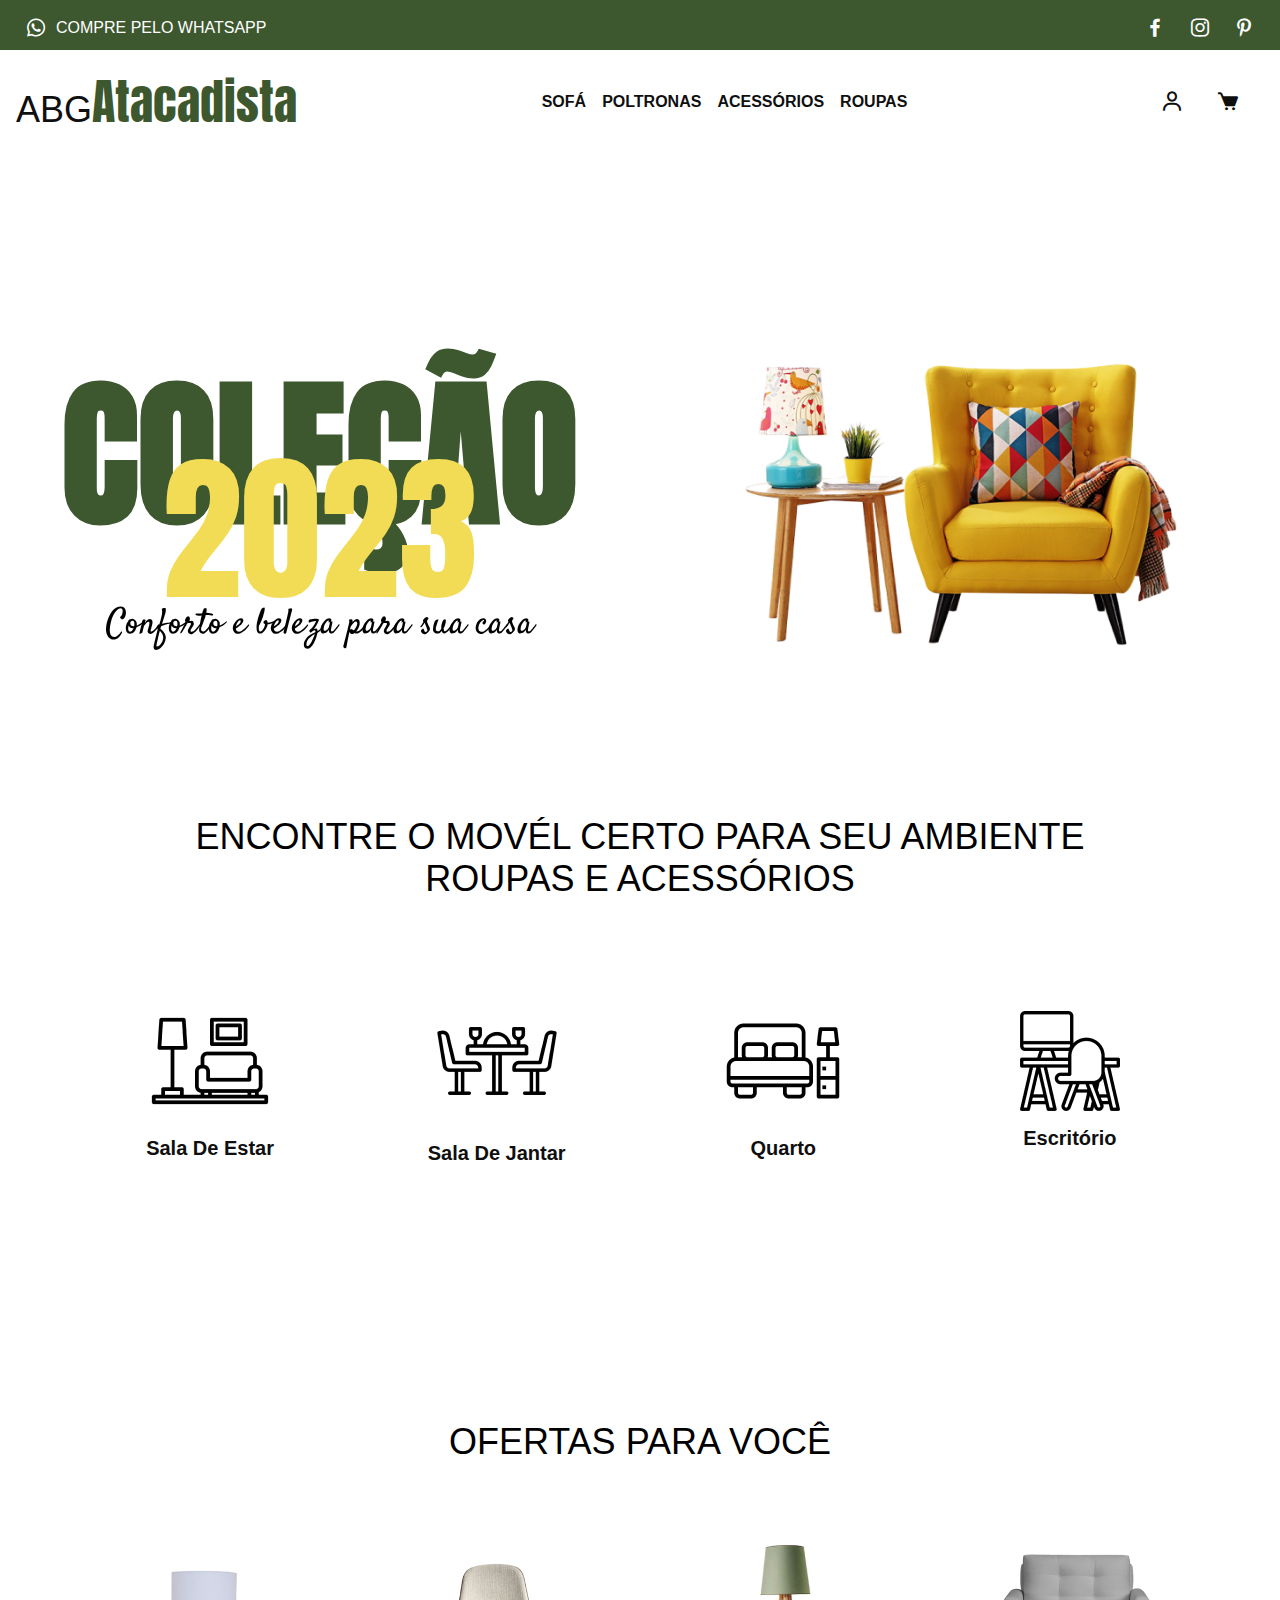
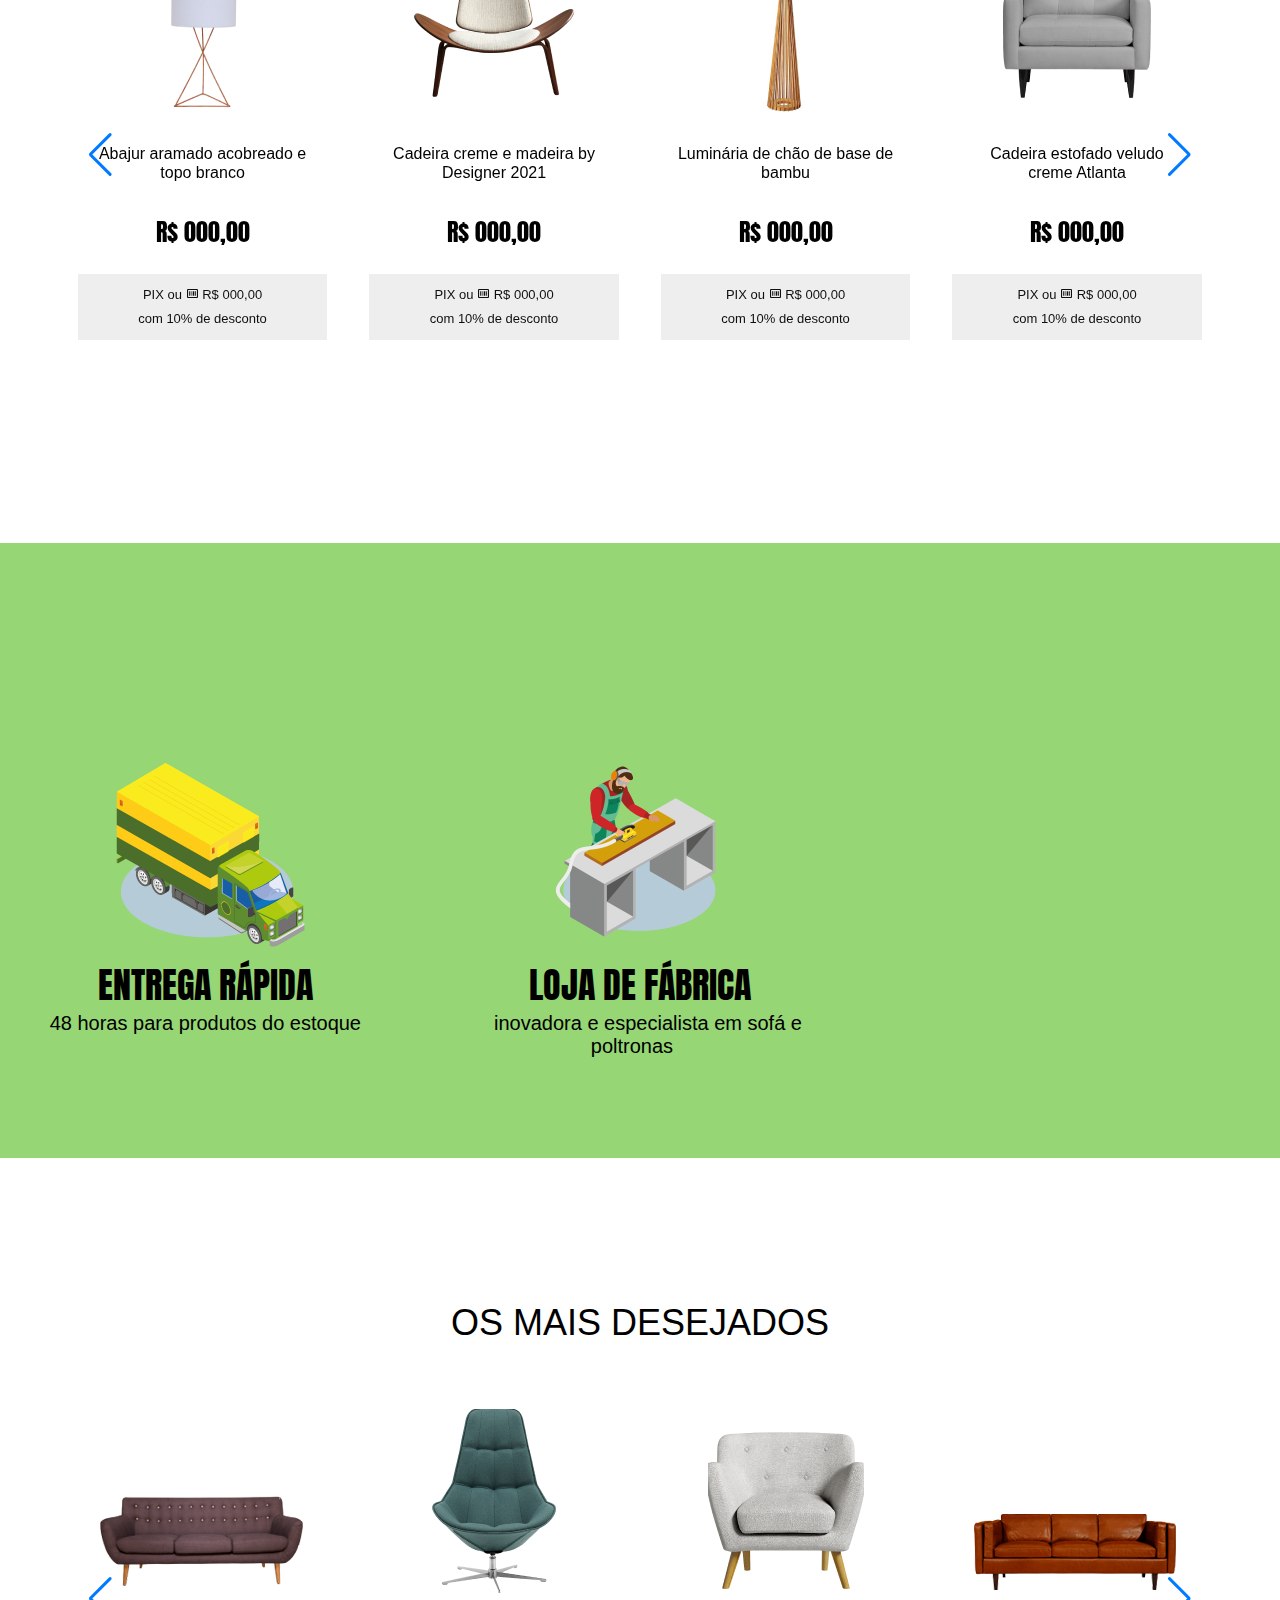
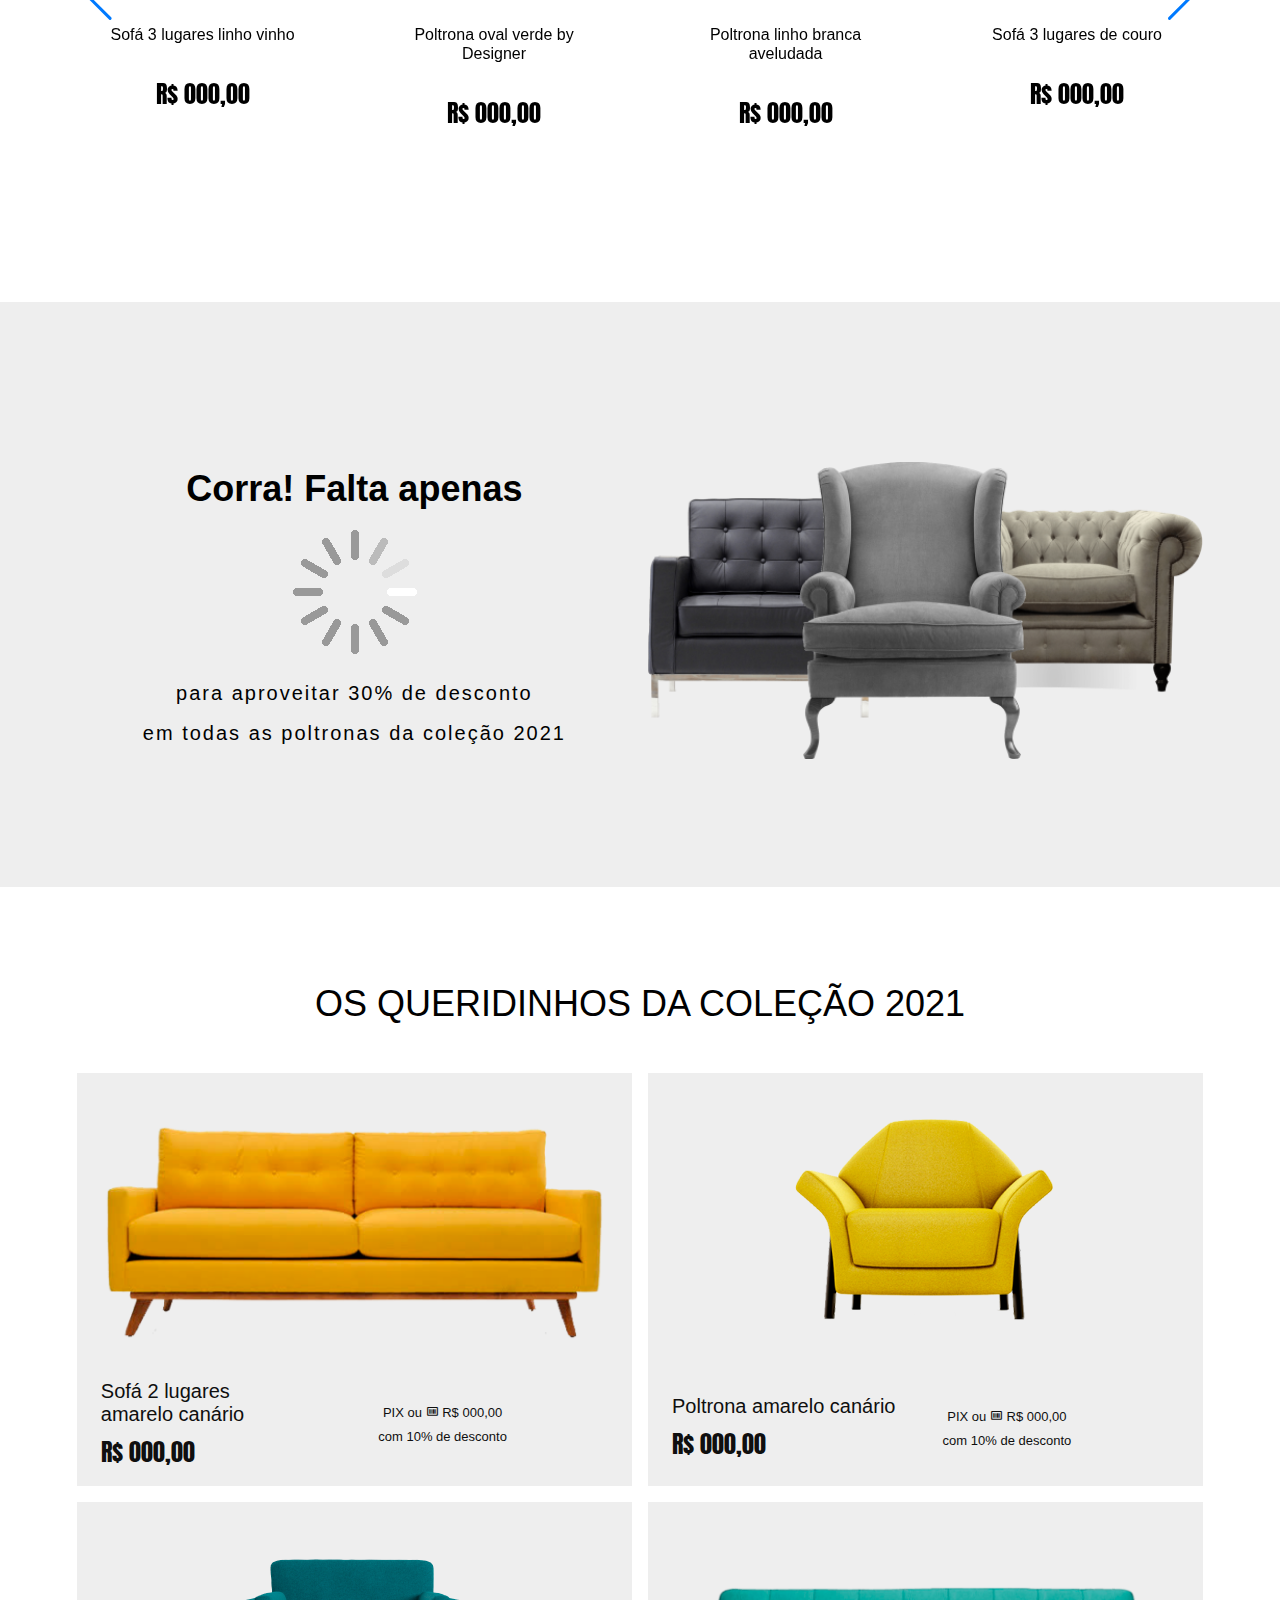
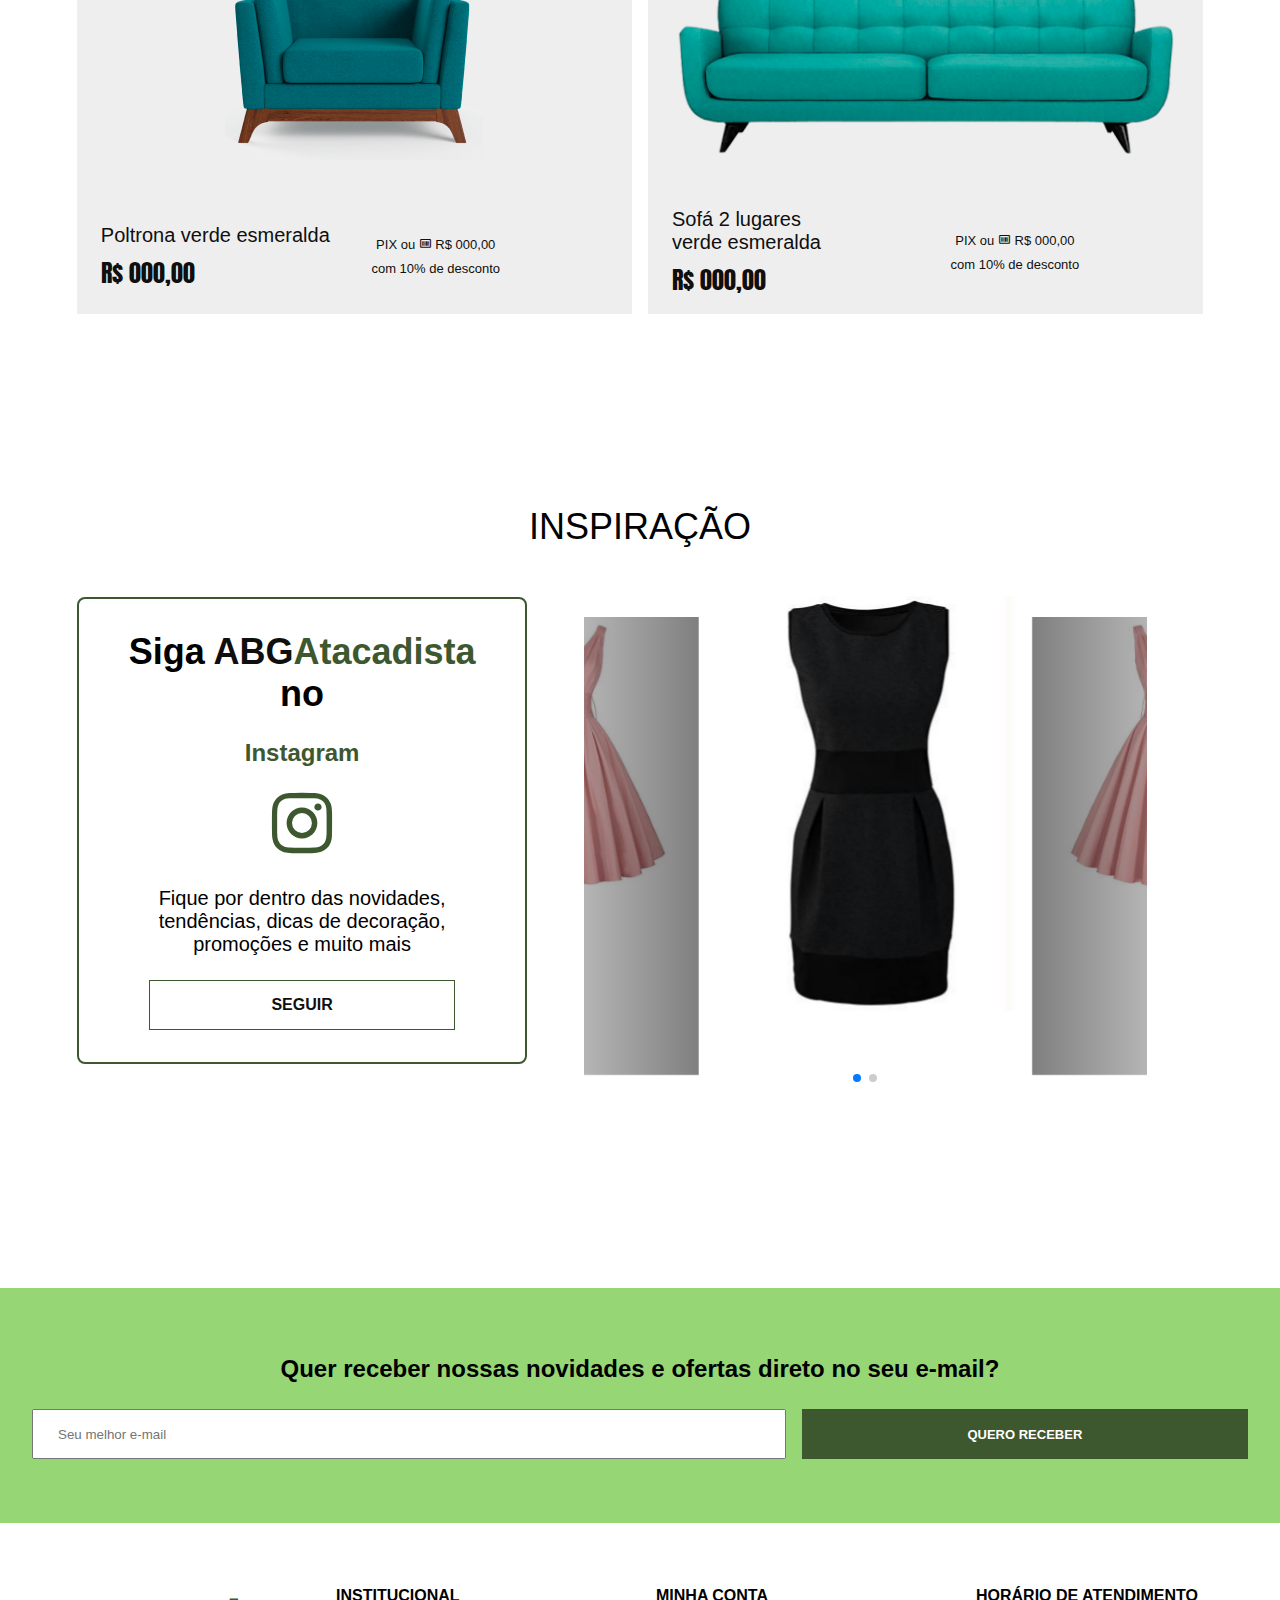
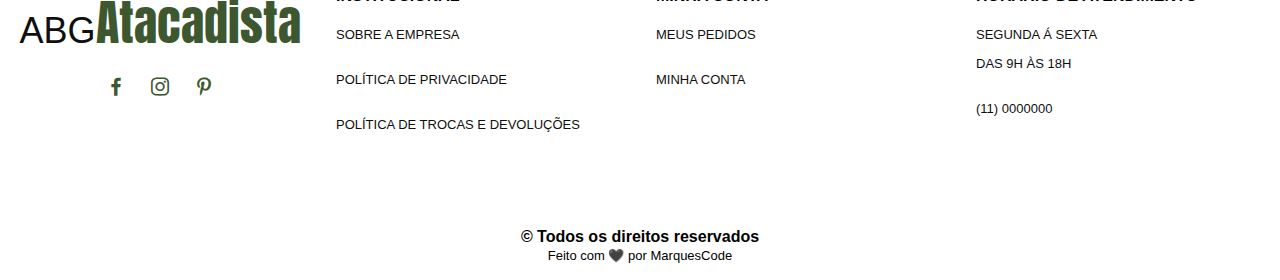
<file: index.html>
<!DOCTYPE html>
<html lang="pt-br">

<head>
    <meta charset="utf-8" />
    <title>ABGatacadista</title>
    <meta name="viewport" content="width=device-width, initial-scale=1, minimum-scale=1, maximum-scale=1" />
    <!-- Favicon -->
    <link rel="shortcut icon" href="assets/img/faicon.png" type="image/x-icon">
    <!-- Link BoxIcons -->
    <link href='https://unpkg.com/boxicons@2.0.9/css/boxicons.min.css' rel='stylesheet'>
    <!-- Link Swiper's CSS -->
    <link rel="stylesheet" href="assets/css/swiper-bundle.css" />
    <!-- Link CSS Style -->
    <link rel="stylesheet" href="assets/css/style.css">
    <link rel="stylesheet" href="style1.css">

</head>

<body>
    
    <div class="social">
        <div class="social__content container">
            <div class="social__whatsApp">
                <a href="#">
                    <i class='bx bxl-whatsapp'></i>
                    <span>compre pelo WhatsApp</span>
                </a>
            </div>
            <div class="social__media">
                <a href="#"><i class='bx bxl-facebook'></i></a>
                <a href="#"><i class='bx bxl-instagram'></i></a>
                <a href="#"><i class='bx bxl-pinterest-alt'></i></a>
            </div>
        </div>
    </div>
    <!-- HEADER -->
    <header class="header" id="header">
        <div class="nav__bar container">
            <h1>
                <a href="index.html" class="logo">
                    ABG<span>Atacadista</span>
                </a>
            </h1>

            <nav class="nav" id="nav">
                <ul class="nav__menu">
                    <li class="nav__item">
                        <a href="acessorio.html" class="nav__link">Sofá</a>
                    </li>
                    <li class="nav__item">
                        <a href="poltrona.html" class="nav__link">Poltronas</a>
                    </li>
                    <li class="nav__item">
                        <a href="acessorio.html" class="nav__link">Acessórios</a>
                    </li>
                    <li class="nav__item">
                        <a href="roupas.html" class="nav__link">Roupas</a>
                    </li>
                </ul>
            </nav>

            <div class="nav__login">
                <div class="nav__user">
                    <a href="#"><i class='bx bx-user'></i></a>
                </div>
                <div class="nav__cart">
                    <a href="#"><i class='bx bxs-cart'></i></a>
                </div>
                <div class="nav__toggle" id="nav-toggle">
                    <i class='bx bx-menu'></i>
                </div>
            </div>
        </div>
    </header>
   

    <!-- MAIN -->
    <main>
        <section class="hero container">
            <div class="hero__content swiper" id="hero">
                <div class="swiper-wrapper">
                    <div class="hero__slide swiper-slide">
                        <div class="hero__slide-text">
                            <h1>coleção</h1>
                            <span>2023</span>
                            <p>Conforto e beleza para sua casa</p>
                        </div>
                        <div class="hero__slide-img">
                            <img src="assets/img/sofa-hero-1.png" alt="">
                        </div>
                    </div>

                    <div class="hero__slide swiper-slide">
                        <div class="hero__slide-text">
                            <h1>40%</h1>
                            <span>OFF</span>
                            <p>em toda a linha de roupas</p>
                        </div>
                        <div class="hero__slide-img">
                            <img src="assets/img/sofa-hero-2.png" alt="">
                        </div>
                    </div>
                </div>
            </div>
        </section>
        
        <section class="environment section container">
            <h1 class="section__title">Encontre o movél certo para seu ambiente</h1>
            <h1 class="section__title">rOUPAS E ACESSÓRIOS</h1>

            <div class="environment__itens">
                <a href="#" class="environment__item">
                    <img src="assets/img/sala-de-estar.png" alt="">
                    <span>Sala de estar</span>
                </a>

                <a href="#" class="environment__item">
                    <img src="assets/img/sala-de-jantar.png" alt="">
                    <span>Sala de jantar</span>
                </a>

                <a href="#" class="environment__item">
                    <img src="assets/img/quarto.png" alt="">
                    <span>Quarto</span>
                </a>

                <a href="#" class="environment__item">
                    <img src="assets/img/escritorio.png" alt="">
                    <span>Escritório</span>
                </a>
            </div>
        </section>
        <!-- ENVIRONMENT END -->

        <!-- OFFER -->
        <section class="offer section container">
            <h1 class="section__title">Ofertas para você</h1>
            <div class="offer__content swiper-container" id="offer">
                <div class="swiper-wrapper">
                    <div class="offer__item swiper-slide">
                        <div class="offer__img">
                            <img src="assets/img/ofertas/oferta-1.png" alt="">
                        </div>
                        <div class="offer__desc">
                            <p>Abajur aramado acobreado e topo branco</p>
                        </div>
                        <div class="offer__price">
                            <span>R$ 000,00</span>
                        </div>
                        <div class="offer__discount">
                            <a href="#">PIX ou <i class='bx bx-barcode'></i>
                                R$ 000,00<br>com 10% de desconto</a>
                        </div>
                        <a href="#" class="btn">adicionar ao carrinho</a>
                    </div>

                    <div class="offer__item swiper-slide">
                        <div class="offer__img">
                            <img src="assets/img/ofertas/oferta-2.png" alt="">
                        </div>
                        <div class="offer__desc">
                            <p>Cadeira creme e madeira by Designer 2021</p>
                        </div>
                        <div class="offer__price">
                            <span>R$ 000,00</span>
                        </div>
                        <div class="offer__discount">
                            <a href="#">PIX ou <i class='bx bx-barcode'></i>
                                R$ 000,00<br>com 10% de desconto</a>
                        </div>
                        <a href="#" class="btn">adicionar ao carrinho</a>
                    </div>

                    <div class="offer__item swiper-slide">
                        <div class="offer__img">
                            <img src="assets/img/ofertas/oferta-3.png" alt="">
                        </div>
                        <div class="offer__desc">
                            <p>Luminária de chão de base de bambu</p>
                        </div>
                        <div class="offer__price">
                            <span>R$ 000,00</span>
                        </div>
                        <div class="offer__discount">
                            <a href="#">PIX ou <i class='bx bx-barcode'></i>
                                R$ 000,00<br>com 10% de desconto</a>
                        </div>
                        <a href="#" class="btn">adicionar ao carrinho</a>
                    </div>

                    <div class="offer__item swiper-slide">
                        <div class="offer__img">
                            <img src="assets/img/ofertas/oferta-4.png" alt="">
                        </div>
                        <div class="offer__desc">
                            <p>Cadeira estofado veludo creme Atlanta</p>
                        </div>
                        <div class="offer__price">
                            <span>R$ 000,00</span>
                        </div>
                        <div class="offer__discount">
                            <a href="#">PIX ou <i class='bx bx-barcode'></i>
                                R$ 000,00<br>com 10% de desconto</a>
                        </div>
                        <a href="#" class="btn">adicionar ao carrinho</a>
                    </div>

                    <div class="offer__item swiper-slide">
                        <div class="offer__img">
                            <img src="assets/img/ofertas/oferta-5.png" alt="">
                        </div>
                        <div class="offer__desc">
                            <p>Poltrona linho branca aveludada com braços</p>
                        </div>
                        <div class="offer__price">
                            <span>R$ 000,00</span>
                        </div>
                        <div class="offer__discount">
                            <a href="#">PIX ou <i class='bx bx-barcode'></i>
                                R$ 000,00<br>com 10% de desconto</a>
                        </div>
                        <a href="#" class="btn">adicionar ao carrinho</a>
                    </div>
                </div>
                <div class="swiper-button-next"></div>
                <div class="swiper-button-prev"></div>
            </div>
        </section>
        <!-- OFFER END -->

        <!-- SERVICE -->
        <section class="service">
            <div class="service__content container">
                <div class="service__item">
                    <img src="assets/img/entrega.png" alt="">
                    <p>entrega rápida</p>
                    <span>48 horas para produtos do estoque</span>
                </div>

           
                <div class="service__item">
                    <img src="assets/img/loja-de-fabrica.png" alt="">
                    <p>loja de fábrica</p>
                    <span>inovadora e especialista em sofá e poltronas</span>
                </div>
            </div>
        </section>
        <!-- SERVICE END -->

        <!-- OFFER TWO -->
        <section class="offer section container">
            <h1 class="section__title">Os mais desejados</h1>
            <div class="offer__content swiper-container" id="offer">
                <div class="swiper-wrapper">
                    <div class="offer__item swiper-slide">
                        <div class="offer__img">
                            <img src="assets/img/desejados/desejado-1.png" alt="">
                        </div>
                        <div class="offer__desc">
                            <p>Sofá 3 lugares linho vinho</p>
                        </div>
                        <div class="offer__price">
                            <span>R$ 000,00</span>
                        </div>
                        <a href="#" class="btn">adicionar ao carrinho</a>
                    </div>

                    <div class="offer__item swiper-slide">
                        <div class="offer__img">
                            <img src="assets/img/desejados/desejado-2.png" alt="">
                        </div>
                        <div class="offer__desc">
                            <p>Poltrona oval verde by Designer</p>
                        </div>
                        <div class="offer__price">
                            <span>R$ 000,00</span>
                        </div>
                        <a href="#" class="btn">adicionar ao carrinho</a>
                    </div>

                    <div class="offer__item swiper-slide">
                        <div class="offer__img">
                            <img src="assets/img/desejados/desejado-3.png" alt="">
                        </div>
                        <div class="offer__desc">
                            <p>Poltrona linho branca aveludada</p>
                        </div>
                        <div class="offer__price">
                            <span>R$ 000,00</span>
                        </div>
                        <a href="#" class="btn">adicionar ao carrinho</a>
                    </div>

                    <div class="offer__item swiper-slide">
                        <div class="offer__img">
                            <img src="assets/img/desejados/desejado-4.png" alt="">
                        </div>
                        <div class="offer__desc">
                            <p>Sofá 3 lugares de couro</p>
                        </div>
                        <div class="offer__price">
                            <span>R$ 000,00</span>
                        </div>
                        <a href="#" class="btn">adicionar ao carrinho</a>
                    </div>

                    <div class="offer__item swiper-slide">
                        <div class="offer__img">
                            <img src="assets/img/desejados/desejado-5.png" alt="">
                        </div>
                        <div class="offer__desc">
                            <p>Poltrona linha laranja aveludada</p>
                        </div>
                        <div class="offer__price">
                            <span>R$ 000,00</span>
                        </div>
                        <a href="#" class="btn">adicionar ao carrinho</a>
                    </div>
                </div>
                <div class="swiper-button-next"></div>
                <div class="swiper-button-prev"></div>
            </div>
        </section>
        <!-- OFFER TWO END -->

        <!-- OFFER-COLLECTION -->
        <section class="offer__collection section">
            <div class="offer__collection-content container">
                <div class="offer__collection-desc">
                    <h1>Corra! Falta apenas</h1>
                    <div class="countdown" id="countdown">
                        <div class="time">
                            <h2 id="days">00</h2>
                            <small>dias</small>
                        </div>
                        <div class="time">
                            <h2 id="hours">00</h2>
                            <small>horas</small>
                        </div>
                        <div class="time">
                            <h2 id="minutes">00</h2>
                            <small>minutos</small>
                        </div>
                        <div class="time">
                            <h2 id="seconds">00</h2>
                            <small>segundos</small>
                        </div>
                    </div>
                    <img src="assets/img/spinner.gif" alt="carregabdo..." id="loading" class="loading">
                    <p class="offer__collection-text">para aproveitar 30% de desconto<br>
                        em todas as poltronas da coleção 2021</p>
                </div>
                <div class="offer__collection-img">
                    <img src="assets/img/poltronas-promocao.png" alt="">
                </div>
            </div>
        </section>
        <!-- OFFER-COLLECTION END -->

        <!-- COLLECTION -->
        <section class="collection section container">
            <h1 class="section__title">Os queridinhos da Coleção 2021</h1>
            <div class="collection__content">
                <div class="collection__box one">
                    <a href="#">
                        <div class="box__img">
                            <img src="assets/img/colecao/sofa-1.png" alt="">
                        </div>
                        <div class="box__desc">
                            <div class="box__name">
                                <p>Sofá 2 lugares amarelo canário</p>
                                <div class="box__price">
                                    <span>R$ 000,00</span>
                                </div>
                            </div>
                            <div class="offer__discount">
                                <a href="#">PIX ou <i class='bx bx-barcode'></i>
                                    R$ 000,00<br>com 10% de desconto</a>
                            </div>
                        </div>
                    </a>
                </div>
                <div class="collection__box two">
                    <a href="#">
                        <div class="box__img">
                            <img src="assets/img/colecao/poltrona-1.png" alt="">
                        </div>
                        <div class="box__desc">
                            <div class="box__name">
                                <p>Poltrona amarelo canário</p>
                                <div class="box__price">
                                    <span>R$ 000,00</span>
                                </div>
                            </div>
                            <div class="offer__discount">
                                <a href="#">PIX ou <i class='bx bx-barcode'></i>
                                    R$ 000,00<br>com 10% de desconto</a>
                            </div>
                        </div>
                    </a>
                </div>
                <div class="collection__box two">
                    <a href="#">
                        <div class="box__img">
                            <img src="assets/img/colecao/poltrona-2.png" alt="">
                        </div>
                        <div class="box__desc">
                            <div class="box__name">
                                <p>Poltrona verde esmeralda</p>
                                <div class="box__price">
                                    <span>R$ 000,00</span>
                                </div>
                            </div>
                            <div class="offer__discount">
                                <a href="#">PIX ou <i class='bx bx-barcode'></i>
                                    R$ 000,00<br>com 10% de desconto</a>
                            </div>
                        </div>
                    </a>
                </div>
                <div class="collection__box one">
                    <a href="#">
                        <div class="box__img">
                            <img src="assets/img/colecao/sofa-2.png" alt="">
                        </div>
                        <div class="box__desc">
                            <div class="box__name">
                                <p>Sofá 2 lugares verde esmeralda</p>
                                <div class="box__price">
                                    <span>R$ 000,00</span>
                                </div>
                            </div>
                            <div class="offer__discount">
                                <a href="#">PIX ou <i class='bx bx-barcode'></i>
                                    R$ 000,00<br>com 10% de desconto</a>
                            </div>
                        </div>
                    </a>
                </div>
            </div>
        </section>
        <!-- COLLECTION END -->

        <!-- INSPIRATION -->
        <section class="inspiration section container">
            <h1 class="section__title">Inspiração</h1>
            <div class="inspiration__content">
                <div class="inspiration__info">
                    <h2>Siga <a href="/">ABG<span>Atacadista</span></a> no</h2>
                    <h3>Instagram</h3>
                    <i class='bx bxl-instagram'></i>
                    <p>Fique por dentro das novidades, tendências, dicas de decoração,
                        promoções e muito mais</p>
                    <a href="#" class="btn btn__outline">seguir</a>
                </div>
                <div class="inspiration__img swiper-container" id="inspiration-img">
                    <div class="swiper-wrapper">
                      
                      
                        <div class="swiper-slide">
                            <img src="assets/img/inpiracao/Vestido111_Preto.jpg" alt="">
                        </div>
                        <div class="swiper-slide">
                            <img src="assets/img/inpiracao/Vestido1_Rosa.jpg" alt="">
                        </div>
                    </div>
                    <div class="swiper-pagination"></div>
                </div>
            </div>
        </section>
        <!-- INSPIRATION END -->

        <!-- NEWSLETTER -->
        <section class="newsletter section">
            <div class="newsletter__content container">
                <div class="newsletter__text">
                    <p>Quer receber nossas novidades e ofertas direto no seu e-mail?</p>
                </div>
                <div class="newsletter__form">
                    <form >
                        <input type="text" placeholder="Seu melhor e-mail">
                        <button class="btn">Quero receber</button>
                    </form>
                </div>
            </div>
        </section>
        <!-- NEWSLETTER END -->
    </main>
    <!-- MAIN END-->

    <!-- FOOTER -->
    <footer class="footer container">
        <div class="footer__content">
            <div class="footer__data">
                <h1><a href="index.html" class="logo">ABG<span>Atacadista</span></a></h1>
                <div class="social__media">
                    <a href="#"><i class='bx bxl-facebook'></i></a>
                    <a href="#"><i class='bx bxl-instagram'></i></a>
                    <a href="#"><i class='bx bxl-pinterest-alt'></i></a>
                </div>
            </div>

            <div class="footer__data">
                <h2>Institucional</h2>
                <ul>
                    <li><a href="#">sobre a empresa</a></li>
                    <li><a href="#">política de privacidade</a></li>
                    <li><a href="#">política de trocas e devoluções</a></li>
                </ul>
            </div>

            <div class="footer__data">
                <h2>minha conta</h2>
                <ul>
                    <li><a href="#">meus pedidos</a></li>
                    <li><a href="#">minha conta</a></li>
                </ul>
            </div>

            <div class="footer__data">
                <h2>horário de atendimento</h2>
                <ul>
                    <li>segunda á sexta<br>das 9h às 18h</li>
                    <li>(11) 0000000</li>
                </ul>
            </div>
        </div>
        <div class="copy">
            <p>&copy Todos os direitos reservados</p>
            <span>Feito com 🖤 por MarquesCode</span>
        </div>
    </footer> 
    <!-- FOOTER END -->


    <!-- Swiper JS -->
    <script src="assets/js/swiper-bundle.js"></script>
    <!-- javascript -->
    <script src="assets/js/style.js"></script>
</body>

</html>
</file>
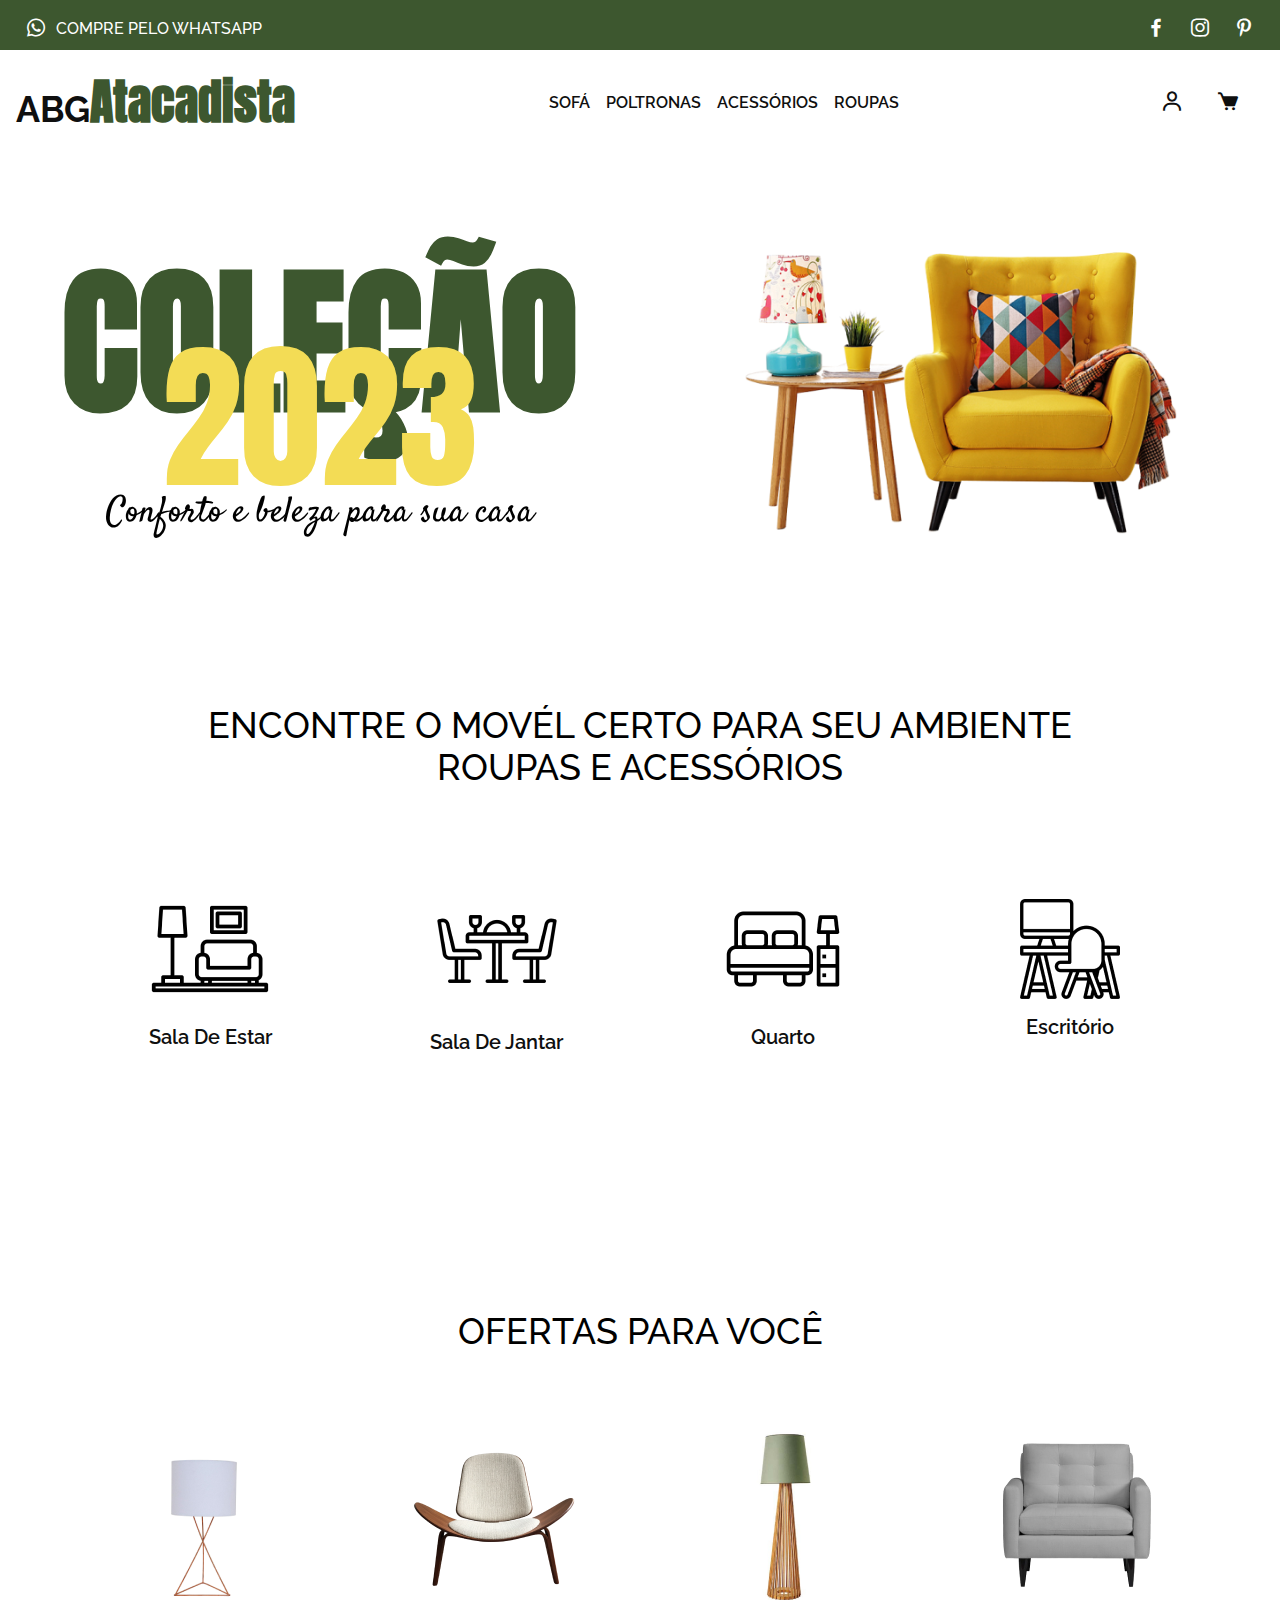
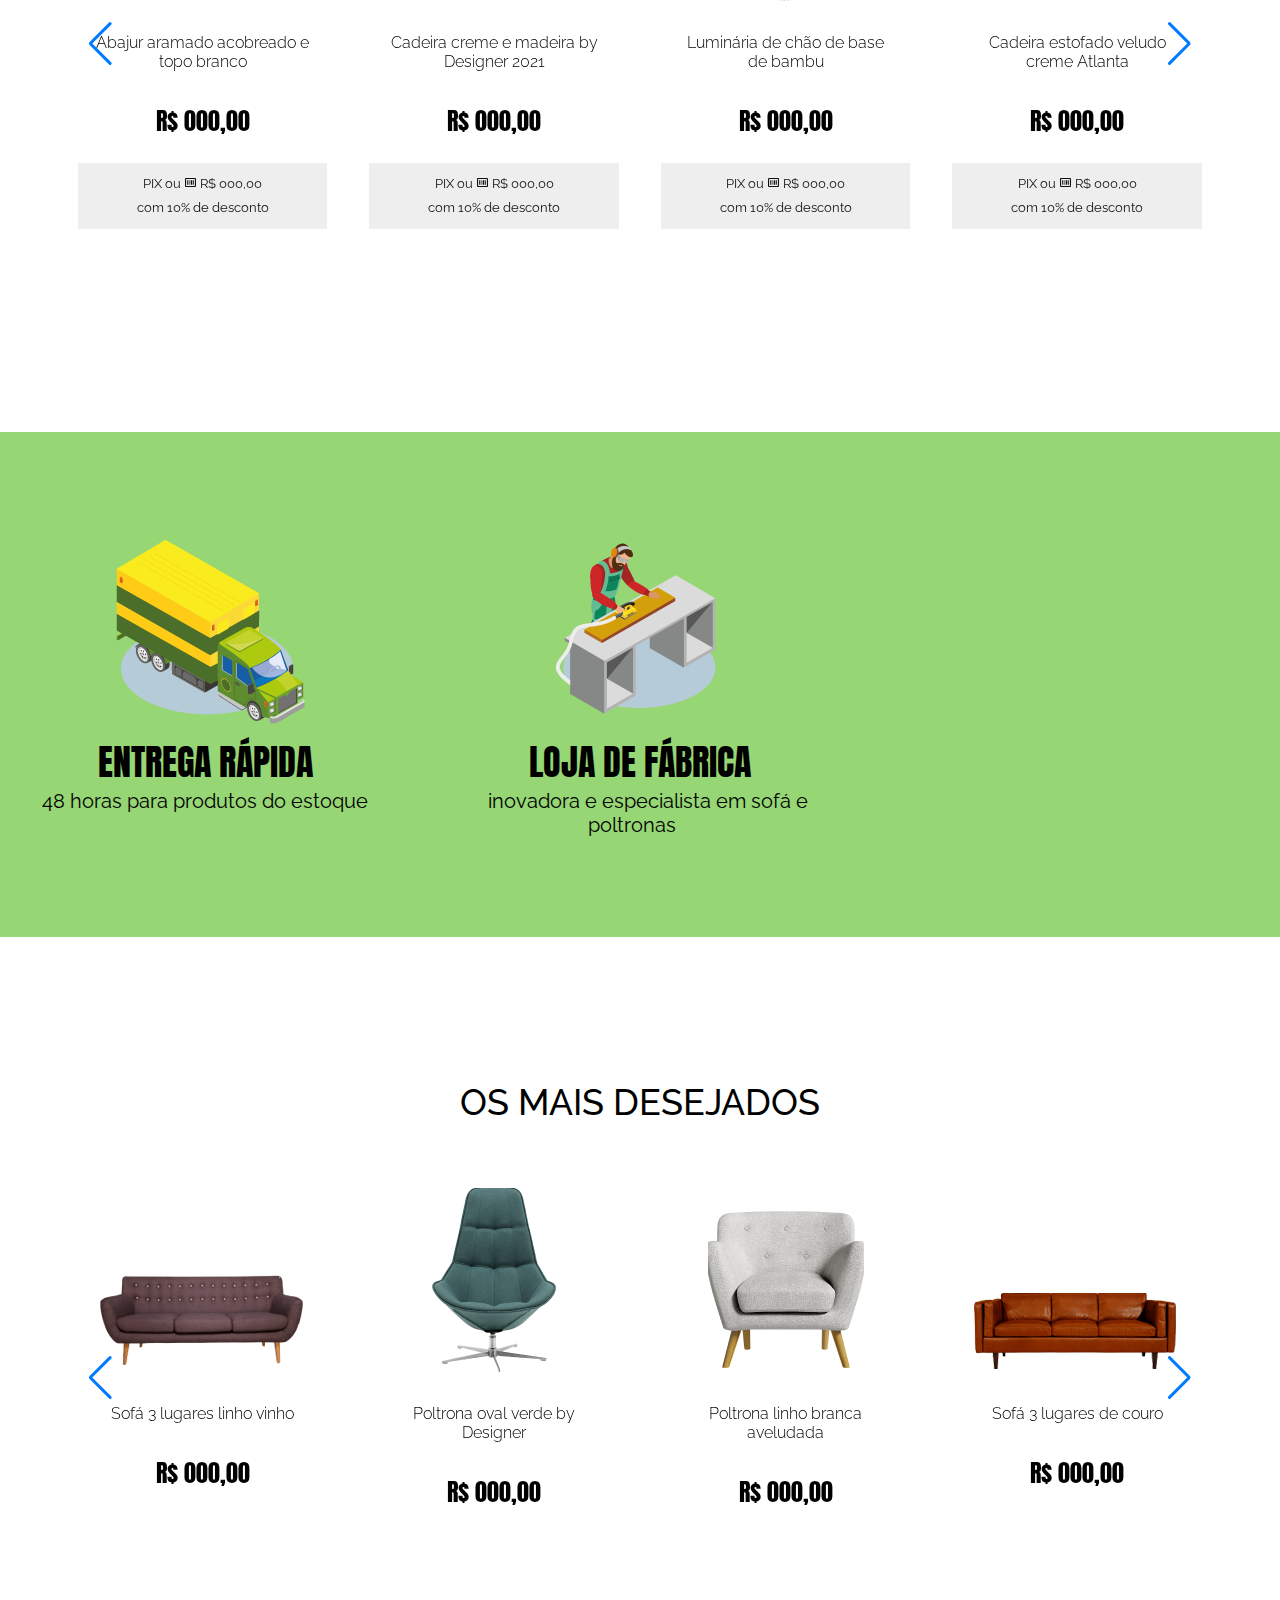
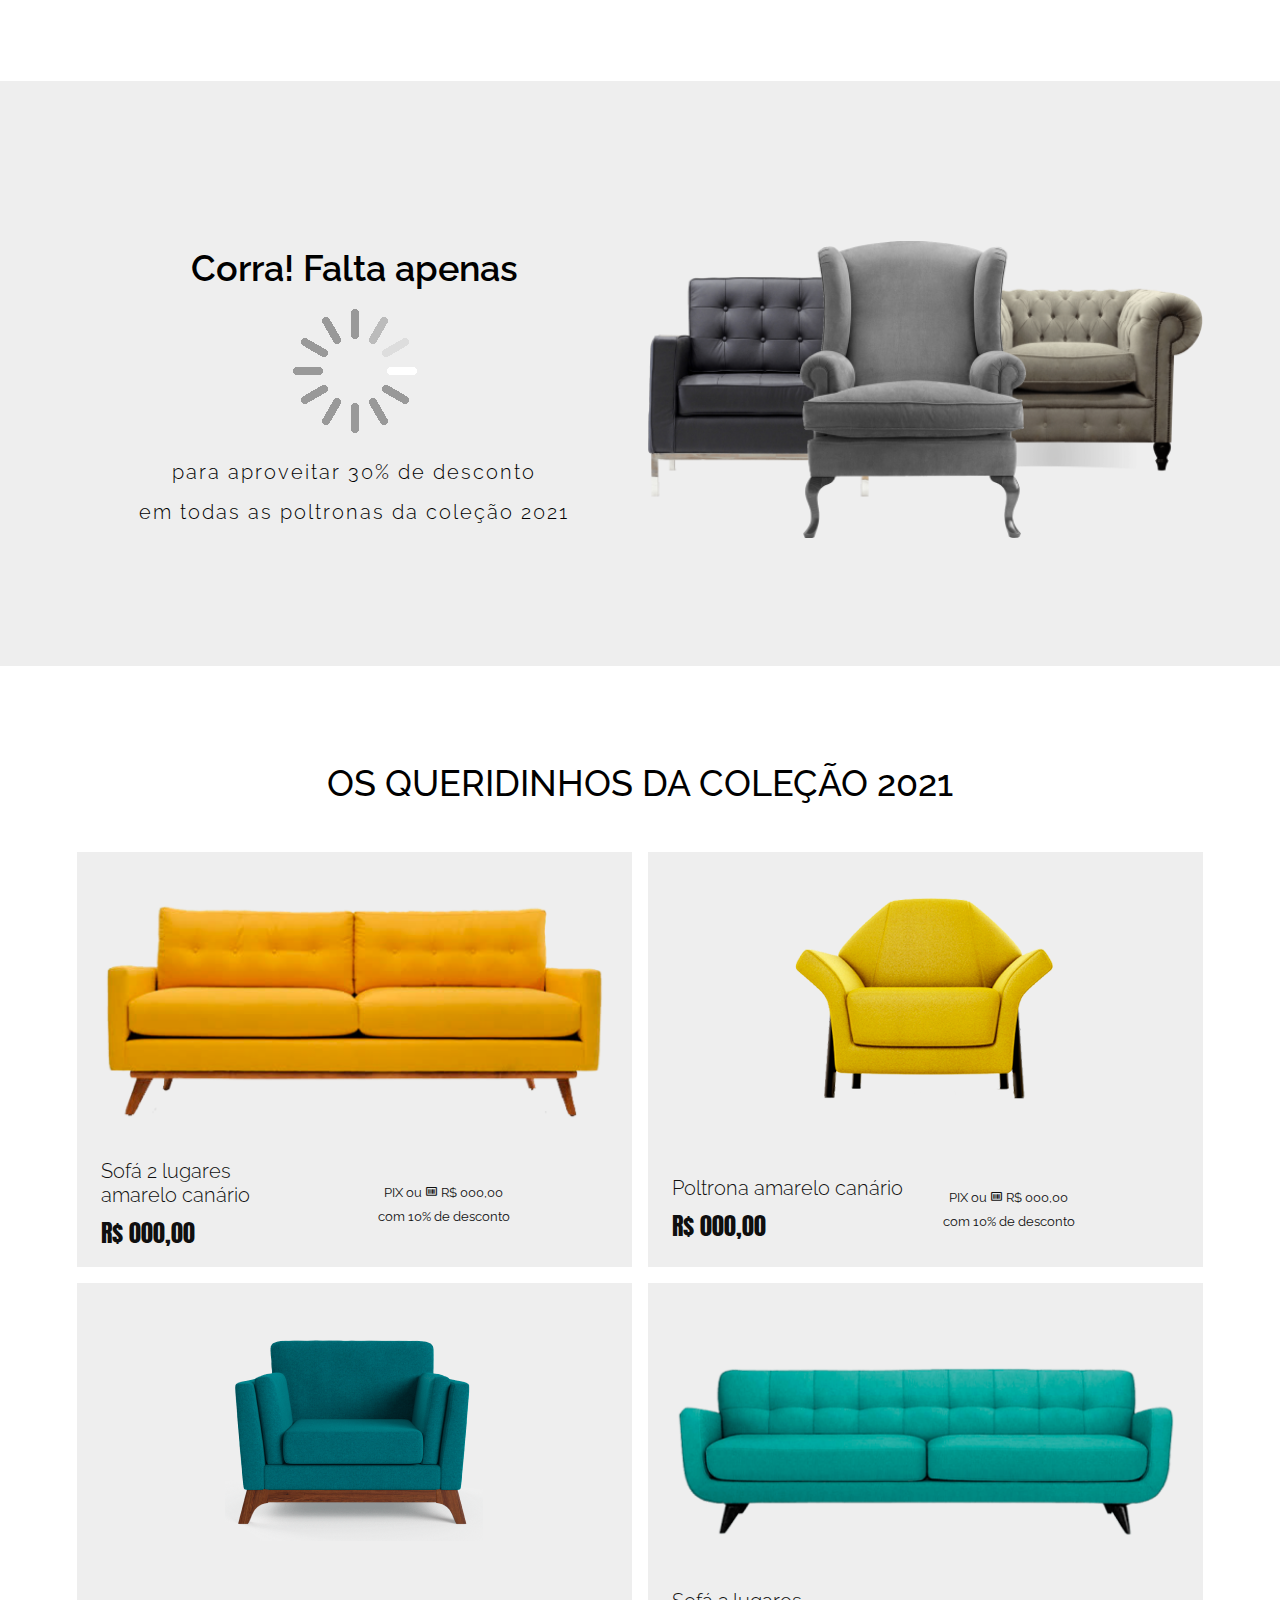
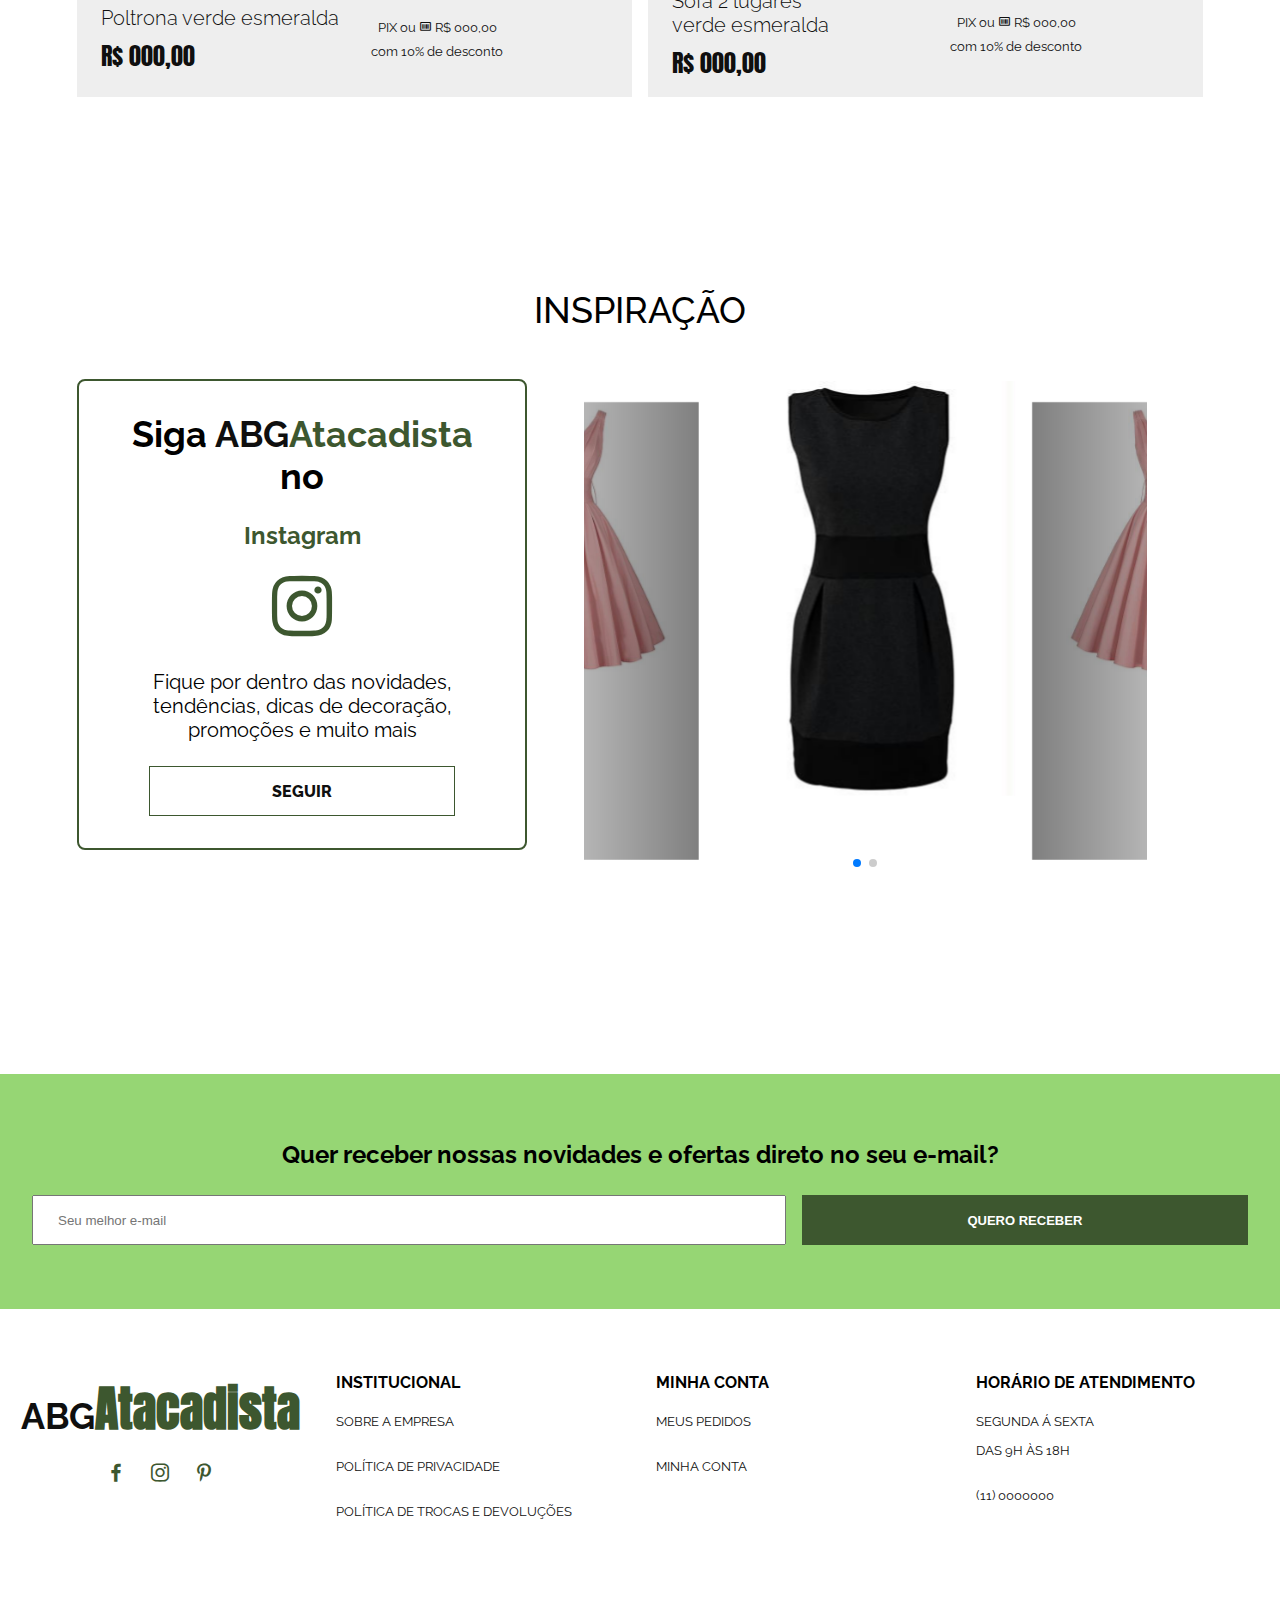
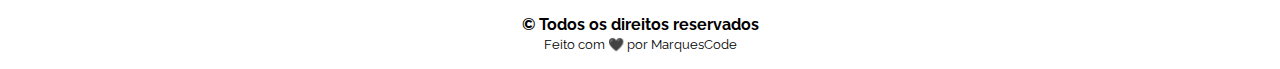
<file: abgatacadista.html>
<!DOCTYPE html>
<html lang="pt-br">

<head>
    <meta charset="utf-8" />
    <title>ABGatacadista</title>
    <meta name="viewport" content="width=device-width, initial-scale=1, minimum-scale=1, maximum-scale=1" />
    <!-- Favicon -->
    <link rel="shortcut icon" href="assets/img/faicon.png" type="image/x-icon">
    <!-- Link BoxIcons -->
    <link href='https://unpkg.com/boxicons@2.0.9/css/boxicons.min.css' rel='stylesheet'>
    <!-- Link Swiper's CSS -->
    <link rel="stylesheet" href="assets/css/swiper-bundle.css" />
    <!-- Link CSS Style -->
    <link rel="stylesheet" href="assets/css/style.css">

</head>

<body>
    
    <div class="social">

        <div class="social__content container">
            <div class="social__whatsApp">
                <a href="#">
                    <i class='bx bxl-whatsapp'></i>
                    <span>compre pelo WhatsApp</span>
                </a>
            </div>
            <div class="social__media">
                <a href="#"><i class='bx bxl-facebook'></i></a>
                <a href="#"><i class='bx bxl-instagram'></i></a>
                <a href="#"><i class='bx bxl-pinterest-alt'></i></a>
            </div>
        </div>

    </div>
    <!-- HEADER -->
    <header class="header" id="header">
        <div class="nav__bar container">
            <h1><a href="#" class="logo">ABG<span>Atacadista</span></a></h1>

            <div class="nav" id="nav">
                <ul class="nav__menu">
                    <li class="nav__item"><a href="sofa.html" class="nav__link">Sofá</a></li>
                    <li class="nav__item"><a href="poltrona.html" class="nav__link">Poltronas</a></li>
                    <li class="nav__item"><a href="acessorio.html" class="nav__link">Acessórios</a></li>
                    <li class="nav__item"><a href="roupas.html" class="nav__link">Roupas</a></li>
                </ul>
            </div>

            <div class="nav__login">
                <div class="nav__user">
                    <a href="#"><i class='bx bx-user'></i></a>
                </div>
                <div class="nav__cart">
                    <a href="#"><i class='bx bxs-cart'></i></a>
                </div>
                <div class="nav__toggle" id="nav-toggle">
                    <i class='bx bx-menu'></i>
                </div>
            </div>
        </div>
    </header>
   

    <!-- MAIN -->
    <main>
        
        <section class="hero container">
            <div class="hero__content swiper" id="hero">
                <div class="swiper-wrapper">
                    <div class="hero__slide swiper-slide">
                        <div class="hero__slide-text">
                            <h1>coleção</h1>
                            <span>2023</span>
                            <p>Conforto e beleza para sua casa</p>
                        </div>
                        <div class="hero__slide-img">
                            <img src="assets/img/sofa-hero-1.png" alt="">
                        </div>
                    </div>

                    <div class="hero__slide swiper-slide">
                        <div class="hero__slide-text">
                            <h1>40%</h1>
                            <span>OFF</span>
                            <p>em toda a linha de roupas</p>
                        </div>
                        <div class="hero__slide-img">
                            <img src="assets/img/sofa-hero-2.png" alt="">
                        </div>
                    </div>
                </div>
            </div>
        </section>
        
        <section class="environment section container">
            <h1 class="section__title">Encontre o movél certo para seu ambiente</h1>
            <h1 class="section__title">rOUPAS E ACESSÓRIOS</h1>

            <div class="environment__itens">
                <a href="#" class="environment__item">
                    <img src="assets/img/sala-de-estar.png" alt="">
                    <span>Sala de estar</span>
                </a>

                <a href="#" class="environment__item">
                    <img src="assets/img/sala-de-jantar.png" alt="">
                    <span>Sala de jantar</span>
                </a>

                <a href="#" class="environment__item">
                    <img src="assets/img/quarto.png" alt="">
                    <span>Quarto</span>
                </a>

                <a href="#" class="environment__item">
                    <img src="assets/img/escritorio.png" alt="">
                    <span>Escritório</span>
                </a>
            </div>
        </section>
        <!-- ENVIRONMENT END -->

        <!-- OFFER -->
        <section class="offer section container">
            <h1 class="section__title">Ofertas para você</h1>
            <div class="offer__content swiper-container" id="offer">
                <div class="swiper-wrapper">
                    <div class="offer__item swiper-slide">
                        <div class="offer__img">
                            <img src="assets/img/ofertas/oferta-1.png" alt="">
                        </div>
                        <div class="offer__desc">
                            <p>Abajur aramado acobreado e topo branco</p>
                        </div>
                        <div class="offer__price">
                            <span>R$ 000,00</span>
                        </div>
                        <div class="offer__discount">
                            <a href="#">PIX ou <i class='bx bx-barcode'></i>
                                R$ 000,00<br>com 10% de desconto</a>
                        </div>
                        <a href="#" class="btn">adicionar ao carrinho</a>
                    </div>

                    <div class="offer__item swiper-slide">
                        <div class="offer__img">
                            <img src="assets/img/ofertas/oferta-2.png" alt="">
                        </div>
                        <div class="offer__desc">
                            <p>Cadeira creme e madeira by Designer 2021</p>
                        </div>
                        <div class="offer__price">
                            <span>R$ 000,00</span>
                        </div>
                        <div class="offer__discount">
                            <a href="#">PIX ou <i class='bx bx-barcode'></i>
                                R$ 000,00<br>com 10% de desconto</a>
                        </div>
                        <a href="#" class="btn">adicionar ao carrinho</a>
                    </div>

                    <div class="offer__item swiper-slide">
                        <div class="offer__img">
                            <img src="assets/img/ofertas/oferta-3.png" alt="">
                        </div>
                        <div class="offer__desc">
                            <p>Luminária de chão de base de bambu</p>
                        </div>
                        <div class="offer__price">
                            <span>R$ 000,00</span>
                        </div>
                        <div class="offer__discount">
                            <a href="#">PIX ou <i class='bx bx-barcode'></i>
                                R$ 000,00<br>com 10% de desconto</a>
                        </div>
                        <a href="#" class="btn">adicionar ao carrinho</a>
                    </div>

                    <div class="offer__item swiper-slide">
                        <div class="offer__img">
                            <img src="assets/img/ofertas/oferta-4.png" alt="">
                        </div>
                        <div class="offer__desc">
                            <p>Cadeira estofado veludo creme Atlanta</p>
                        </div>
                        <div class="offer__price">
                            <span>R$ 000,00</span>
                        </div>
                        <div class="offer__discount">
                            <a href="#">PIX ou <i class='bx bx-barcode'></i>
                                R$ 000,00<br>com 10% de desconto</a>
                        </div>
                        <a href="#" class="btn">adicionar ao carrinho</a>
                    </div>

                    <div class="offer__item swiper-slide">
                        <div class="offer__img">
                            <img src="assets/img/ofertas/oferta-5.png" alt="">
                        </div>
                        <div class="offer__desc">
                            <p>Poltrona linho branca aveludada com braços</p>
                        </div>
                        <div class="offer__price">
                            <span>R$ 000,00</span>
                        </div>
                        <div class="offer__discount">
                            <a href="#">PIX ou <i class='bx bx-barcode'></i>
                                R$ 000,00<br>com 10% de desconto</a>
                        </div>
                        <a href="#" class="btn">adicionar ao carrinho</a>
                    </div>
                </div>
                <div class="swiper-button-next"></div>
                <div class="swiper-button-prev"></div>
            </div>
        </section>
        <!-- OFFER END -->

        <!-- SERVICE -->
        <section class="service">
            <div class="service__content container">
                <div class="service__item">
                    <img src="assets/img/entrega.png" alt="">
                    <p>entrega rápida</p>
                    <span>48 horas para produtos do estoque</span>
                </div>

           
                <div class="service__item">
                    <img src="assets/img/loja-de-fabrica.png" alt="">
                    <p>loja de fábrica</p>
                    <span>inovadora e especialista em sofá e poltronas</span>
                </div>
            </div>
        </section>
        <!-- SERVICE END -->

        <!-- OFFER TWO -->
        <section class="offer section container">
            <h1 class="section__title">Os mais desejados</h1>
            <div class="offer__content swiper-container" id="offer">
                <div class="swiper-wrapper">
                    <div class="offer__item swiper-slide">
                        <div class="offer__img">
                            <img src="assets/img/desejados/desejado-1.png" alt="">
                        </div>
                        <div class="offer__desc">
                            <p>Sofá 3 lugares linho vinho</p>
                        </div>
                        <div class="offer__price">
                            <span>R$ 000,00</span>
                        </div>
                        <a href="#" class="btn">adicionar ao carrinho</a>
                    </div>

                    <div class="offer__item swiper-slide">
                        <div class="offer__img">
                            <img src="assets/img/desejados/desejado-2.png" alt="">
                        </div>
                        <div class="offer__desc">
                            <p>Poltrona oval verde by Designer</p>
                        </div>
                        <div class="offer__price">
                            <span>R$ 000,00</span>
                        </div>
                        <a href="#" class="btn">adicionar ao carrinho</a>
                    </div>

                    <div class="offer__item swiper-slide">
                        <div class="offer__img">
                            <img src="assets/img/desejados/desejado-3.png" alt="">
                        </div>
                        <div class="offer__desc">
                            <p>Poltrona linho branca aveludada</p>
                        </div>
                        <div class="offer__price">
                            <span>R$ 000,00</span>
                        </div>
                        <a href="#" class="btn">adicionar ao carrinho</a>
                    </div>

                    <div class="offer__item swiper-slide">
                        <div class="offer__img">
                            <img src="assets/img/desejados/desejado-4.png" alt="">
                        </div>
                        <div class="offer__desc">
                            <p>Sofá 3 lugares de couro</p>
                        </div>
                        <div class="offer__price">
                            <span>R$ 000,00</span>
                        </div>
                        <a href="#" class="btn">adicionar ao carrinho</a>
                    </div>

                    <div class="offer__item swiper-slide">
                        <div class="offer__img">
                            <img src="assets/img/desejados/desejado-5.png" alt="">
                        </div>
                        <div class="offer__desc">
                            <p>Poltrona linha laranja aveludada</p>
                        </div>
                        <div class="offer__price">
                            <span>R$ 000,00</span>
                        </div>
                        <a href="#" class="btn">adicionar ao carrinho</a>
                    </div>
                </div>
                <div class="swiper-button-next"></div>
                <div class="swiper-button-prev"></div>
            </div>
        </section>
        <!-- OFFER TWO END -->

        <!-- OFFER-COLLECTION -->
        <section class="offer__collection section">
            <div class="offer__collection-content container">
                <div class="offer__collection-desc">
                    <h1>Corra! Falta apenas</h1>
                    <div class="countdown" id="countdown">
                        <div class="time">
                            <h2 id="days">00</h2>
                            <small>dias</small>
                        </div>
                        <div class="time">
                            <h2 id="hours">00</h2>
                            <small>horas</small>
                        </div>
                        <div class="time">
                            <h2 id="minutes">00</h2>
                            <small>minutos</small>
                        </div>
                        <div class="time">
                            <h2 id="seconds">00</h2>
                            <small>segundos</small>
                        </div>
                    </div>
                    <img src="assets/img/spinner.gif" alt="carregabdo..." id="loading" class="loading">
                    <p class="offer__collection-text">para aproveitar 30% de desconto<br>
                        em todas as poltronas da coleção 2021</p>
                </div>
                <div class="offer__collection-img">
                    <img src="assets/img/poltronas-promocao.png" alt="">
                </div>
            </div>
        </section>
        <!-- OFFER-COLLECTION END -->

        <!-- COLLECTION -->
        <section class="collection section container">
            <h1 class="section__title">Os queridinhos da Coleção 2021</h1>
            <div class="collection__content">
                <div class="collection__box one">
                    <a href="#">
                        <div class="box__img">
                            <img src="assets/img/colecao/sofa-1.png" alt="">
                        </div>
                        <div class="box__desc">
                            <div class="box__name">
                                <p>Sofá 2 lugares amarelo canário</p>
                                <div class="box__price">
                                    <span>R$ 000,00</span>
                                </div>
                            </div>
                            <div class="offer__discount">
                                <a href="#">PIX ou <i class='bx bx-barcode'></i>
                                    R$ 000,00<br>com 10% de desconto</a>
                            </div>
                        </div>
                    </a>
                </div>
                <div class="collection__box two">
                    <a href="#">
                        <div class="box__img">
                            <img src="assets/img/colecao/poltrona-1.png" alt="">
                        </div>
                        <div class="box__desc">
                            <div class="box__name">
                                <p>Poltrona amarelo canário</p>
                                <div class="box__price">
                                    <span>R$ 000,00</span>
                                </div>
                            </div>
                            <div class="offer__discount">
                                <a href="#">PIX ou <i class='bx bx-barcode'></i>
                                    R$ 000,00<br>com 10% de desconto</a>
                            </div>
                        </div>
                    </a>
                </div>
                <div class="collection__box two">
                    <a href="#">
                        <div class="box__img">
                            <img src="assets/img/colecao/poltrona-2.png" alt="">
                        </div>
                        <div class="box__desc">
                            <div class="box__name">
                                <p>Poltrona verde esmeralda</p>
                                <div class="box__price">
                                    <span>R$ 000,00</span>
                                </div>
                            </div>
                            <div class="offer__discount">
                                <a href="#">PIX ou <i class='bx bx-barcode'></i>
                                    R$ 000,00<br>com 10% de desconto</a>
                            </div>
                        </div>
                    </a>
                </div>
                <div class="collection__box one">
                    <a href="#">
                        <div class="box__img">
                            <img src="assets/img/colecao/sofa-2.png" alt="">
                        </div>
                        <div class="box__desc">
                            <div class="box__name">
                                <p>Sofá 2 lugares verde esmeralda</p>
                                <div class="box__price">
                                    <span>R$ 000,00</span>
                                </div>
                            </div>
                            <div class="offer__discount">
                                <a href="#">PIX ou <i class='bx bx-barcode'></i>
                                    R$ 000,00<br>com 10% de desconto</a>
                            </div>
                        </div>
                    </a>
                </div>
            </div>
        </section>
        <!-- COLLECTION END -->

        <!-- INSPIRATION -->
        <section class="inspiration section container">
            <h1 class="section__title">Inspiração</h1>
            <div class="inspiration__content">
                <div class="inspiration__info">
                    <h2>Siga <a href="#">ABG<span>Atacadista</span></a> no</h2>
                    <h3>Instagram</h3>
                    <i class='bx bxl-instagram'></i>
                    <p>Fique por dentro das novidades, tendências, dicas de decoração,
                        promoções e muito mais</p>
                    <a href="#" class="btn btn__outline">seguir</a>
                </div>
                <div class="inspiration__img swiper-container" id="inspiration-img">
                    <div class="swiper-wrapper">
                      
                      
                        <div class="swiper-slide">
                            <img src="assets/img/inpiracao/Vestido111_Preto.jpg" alt="">
                        </div>
                        <div class="swiper-slide">
                            <img src="assets/img/inpiracao/Vestido1_Rosa.jpg" alt="">
                        </div>
                    </div>
                    <div class="swiper-pagination"></div>
                </div>
            </div>
        </section>
        <!-- INSPIRATION END -->

        <!-- NEWSLETTER -->
        <section class="newsletter section">
            <div class="newsletter__content container">
                <div class="newsletter__text">
                    <p>Quer receber nossas novidades e ofertas direto no seu e-mail?</p>
                </div>
                <div class="newsletter__form">
                    <form >
                        <input type="text" placeholder="Seu melhor e-mail">
                        <button class="btn">Quero receber</button>
                    </form>
                </div>
            </div>
        </section>
        <!-- NEWSLETTER END -->
    </main>
    <!-- MAIN END-->

    <!-- FOOTER -->
    <footer class="footer container">
        <div class="footer__content">
            <div class="footer__data">
                <h1><a href="#" class="logo">ABG<span>Atacadista</span></a></h1>
                <div class="social__media">
                    <a href="#"><i class='bx bxl-facebook'></i></a>
                    <a href="#"><i class='bx bxl-instagram'></i></a>
                    <a href="#"><i class='bx bxl-pinterest-alt'></i></a>
                </div>
            </div>

            <div class="footer__data">
                <h2>Institucional</h2>
                <ul>
                    <li><a href="#">sobre a empresa</a></li>
                    <li><a href="#">política de privacidade</a></li>
                    <li><a href="#">política de trocas e devoluções</a></li>
                </ul>
            </div>

            <div class="footer__data">
                <h2>minha conta</h2>
                <ul>
                    <li><a href="#">meus pedidos</a></li>
                    <li><a href="#">minha conta</a></li>
                </ul>
            </div>

            <div class="footer__data">
                <h2>horário de atendimento</h2>
                <ul>
                    <li>segunda á sexta<br>das 9h às 18h</li>
                    <li>(11) 0000000</li>
                </ul>
            </div>
        </div>
        <div class="copy">
            <p>&copy Todos os direitos reservados</p>
            <span>Feito com 🖤 por MarquesCode</span>
        </div>
    </footer> 
    <!-- FOOTER END -->


    <!-- Swiper JS -->
    <script src="assets/js/swiper-bundle.js"></script>
    <!-- javascript -->
    <script src="assets/js/style.js"></script>
</body>

</html>
</file>
<file: assets/css/style.css>
/* font */
@import url("https://fonts.googleapis.com/css2?family=Anton&family=Raleway:wght@300;400;500;600;700;800&family=Satisfy&display=swap");

:root {
    --header-height: 8rem;

    /*--------------------COLORS-----------------------------*/
    --primary-color: #3d572f;
    --primary-color-alt: #96d674;
    --secondary-color: #eeeeee;
    --secondary-color-alt: #dcdcdc;
    --black-color: #0f0f0f;
    --white-color: #ffffff;

    /*---------------FONT  AND TYPOGRAPHY-------------------*/
    --font-body: "Raleway", sans-serif;
    --font-title: "Anton", sans-serif;
    --font-cursive: "Satisfy", cursive;
    --big-font-size: 3rem; /*48px*/
    --h1-font-size: 2.25rem; /*36px*/
    --h2-font-size: 1.5rem; /*24px*/
    --h3-font-size: 1.25rem; /*20px*/
    --normal-font-size: 1rem; /*16px*/
    --small-font-size: 0.813rem; /*12px  0.938rem  14*/

    /*---------------FONT WEIGHT-------------------*/
    --font-light: 300;
    --font-regular: 400;
    --font-medium: 500;
    --font-semibold: 600;
    --font-bold: 700;
    --font-extrabold: 800;

    /*---------------MARGINS-------------------*/
    --mb-05: 0.5rem;
    --mb-1: 1rem;
    --mb-1-5: 1.5rem;
    --mb-2: 2rem;
    --mb-2-5: 2.5rem;
    --mb-3: 3rem;

    /*---------------Z INDEXS-------------------*/
    --Z-fixed: 100;
    --z-tooltip: 10;
}
*,
::before,
::after {
    padding: 0;
    margin: 0;
    box-sizing: border-box;
}

html {
    scroll-behavior: smooth;
}

body {
    background-color: var(--white-color);
    font-family: var(--font-body);
    font-size: var(--normal-font-size);
    overflow-x: hidden;
}

a {
    text-decoration: none;
}

ul {
    list-style: none;
}

.container {
    max-width: 1440px;
    margin: 0 auto;
}

.section {
    padding: 6rem 6%;
}

.section__title {
    font-size: var(--h1-font-size);
    text-align: center;
    font-weight: var(--font-medium);
    text-transform: uppercase;
}
/* BUTTON */
.btn {
    width: 100%;
    height: 50px;
    display: flex;
    align-items: center;
    justify-content: center;
    outline: none;
    background-color: var(--primary-color);
    border: none;
    color: var(--white-color);
    font-size: var(--small-font-size);
    font-weight: var(--font-extrabold);
    text-transform: uppercase;
    padding: 0.5rem;
    cursor: pointer;
    transition: all 400ms ease-in-out;
}
.btn:hover {
    background-color: var(--primary-color-alt);
    color: var(--black-color);
}
.btn__outline {
    background-color: var(--white-color);
    border: 1px solid var(--primary-color);
    color: var(--black-color);
}
/* SOCIAL */
.social {
    width: 100%;
    height: 50px;
    position: sticky;
    top: 0;
    padding: 0.5rem 1rem;
    background-color: var(--primary-color);
    z-index: 999999;
   
}
.social__content {
    display: flex;
    align-items: center;
    justify-content: space-between;
}
.social__whatsApp a {
    display: flex;
    align-items: center;
    color: var(--white-color);
    cursor: pointer;
}
.social__media {
    z-index: 9999;
}
.social__whatsApp i,
.social__media i {
    font-size: var(--h2-font-size);
    color: var(--white-color);
    border-radius: 10px;
    padding: 0.5rem;
    transition: all 400ms ease-in-out;
    cursor: pointer;
}

.social__media i:hover {
    border-radius: 10px;
    color: var(--primary-color);
    background-color: var(--white-color);
}

.social__whatsApp span {
    font-weight: var(--font-medium);
    text-transform: uppercase;
}
/* MENU */
.header {
    width: 100%;
    padding: 1rem;
    position: sticky;
    top: 50px;
    background: white;
    z-index: 999999;
}
.nav__bar {
    width: 100%;
    display: flex;
    align-items: center;
    justify-content: space-between;
}
.nav__bar .logo, .footer__data .logo {
    font-size: var(--h1-font-size);
    color: var(--black-color);
}
.nav__bar .logo span, .footer__data .logo span {
    font-family: var(--font-title);
    font-size: var(--big-font-size);
    color: var(--primary-color);
}
.nav__login {
    display: flex;
    align-items: center;
    justify-content: space-between;
    z-index: var(--Z-fixed);
}
.nav__user a,
.nav__cart a {
    cursor: pointer;
}
.nav__user a i,
.nav__cart a i {
    font-size: var(--h2-font-size);
    color: var(--black-color);
    padding: 0.5rem;
    margin-right: var(--mb-1);
    transition: all 400ms ease;
}
.nav__toggle {
    font-size: var(--h1-font-size);
    line-height: 36px;
    padding: 0.5rem;
    cursor: pointer;
}
.nav__user a i:hover,
.nav__cart a i:hover,
.nav__toggle:hover {
    background-color: var(--primary-color-alt);
    border-radius: 8px;
}
/* MEDIA QUERY NAVBAR */
@media (max-width: 960px) {
    .nav {
        position: absolute;
        top: 90px;
        right: 0;
        width: 0;
        height: 100vh;
        background-color: var(--primary-color-alt);
        font-size: var(--h2-font-size);
        text-align: center;
        text-transform: capitalize;
        padding-top: var(--header-height);
        box-shadow: -9px -1px 5px 0 rgba(61, 87, 47, 0.4);
        transition: all 400ms ease-in-out;
        z-index: var(--Z-fixed);
    }
    .nav__menu {
        width: 100%;
    }
    .nav__item {
        width: 100%;
        padding: 15px 0;
    }
    .show-menu {
        width: 50%;
    }
}
.nav__link {
    width: 100%;
    font-weight: var(--font-bold);
    color: var(--black-color);
    transition: all 400ms ease;
    position: relative;
}
.nav__item:hover,
.nav__item.active-link {
    background-color: var(--white-color);
}
/* HERO */
.hero {
    width: 100%;
}
.hero__slide-text {
    text-align: center;
    position: relative;
}
.hero__slide-text h1,
.hero__slide-text span {
    font-family: var(--font-title);
    font-size: 100px;
    text-transform: uppercase;
    color: var(--primary-color);
}
.hero__slide-text span {
    position: absolute;
    top: 50%;
    left: 50%;
    transform: translate(-50%, -35%);
    color: #f3dc55;
}
.hero__slide-text p {
    font-family: var(--font-cursive);
    font-size: var(--h1-font-size);
    line-height: 52px;
    margin-top: var(--mb-1-5);
}
.hero__slide-img {
    text-align: center;
}
.hero__slide-img img {
    width: 450px;
}

.environment__itens {
    display: grid;
    grid-template-columns: repeat(2, 1fr);
    gap: 20px;
    margin: var(--mb-3) 0;
}
.environment__item {
    display: flex;
    flex-direction: column;
    align-items: center;
    justify-content: flex-end;
    padding: 1rem 2rem;
    margin-top: var(--mb-2);
    border-radius: 10px;
    cursor: pointer;
}
.environment__item img {
    margin-bottom: var(--mb-1);
}
.environment__item span {
    font-size: var(--h3-font-size);
    font-weight: var(--font-semibold);
    text-transform: capitalize;
    color: var(--black-color);
    text-align: center;
}
.environment__item:nth-child(1):hover,
.environment__item:nth-child(3):hover {
    clip-path: polygon(0 1%, 100% 0%, 85% 100%, 15% 100%);
    background-color: var(--primary-color-alt);
}
.environment__item:nth-child(2):hover,
.environment__item:nth-child(4):hover {
    clip-path: polygon(15% 0%, 85% 0%, 100% 100%, 0% 100%);
    background-color: var(--primary-color-alt);
}
/* OFFER */
.offer {
    width: 100%;
}
.offer__content {
    display: flex;
    flex-wrap: wrap;
    margin-top: var(--mb-3);
}
.offer__item {
    border: 1px solid transparent;
    text-align: center;
    cursor: pointer;
    position: relative;
    transition: all 400ms ease-in-out;
}
.offer__item:hover::before {
    content: "";
    position: absolute;
    top: 0;
    left: 0;
    width: 100%;
    height: 4px;
    background-color: var(--primary-color);
}
.offer__item:hover {
    border: 1px solid var(--black-color);
}
.offer__item .offer__img {
    height: 200px;
    display: flex;
    align-items: flex-end;
    justify-content: center;
}
.offer__item .offer__desc {
    padding: 1rem;
}
.offer__item .offer__desc p {
    font-weight: var(--font-light);
    line-height: 19px;
    margin: var(--mb-1) 0;
}
.offer__item .offer__price {
    margin-bottom: var(--mb-1-5);
}
.offer__item .offer__price span {
    font-family: var(--font-title);
    font-size: var(--h2-font-size);
}
.offer__discount {
    width: 100%;
    background-color: var(--secondary-color);
    border: 1px solid transparent;
    padding: 0.5rem;
    margin-bottom: var(--mb-05);
}
.offer__discount a {
    color: var(--black-color);
    font-size: var(--small-font-size);
    line-height: 1.5rem;
}
.offer__discount:hover {
    background-color: var(--secondary-color-alt);
}
.offer__item .btn {
    width: 100%;
    opacity: 0;
    transition: all 400ms ease-in-out;
}
.offer__item:hover .btn {
    opacity: 1;
}
/* SERVICE */
.service {
    width: 100%;
    background-color: var(--primary-color-alt);
    margin: var(--mb-3) 0;
}
.service__content {
    display: grid;
    grid-template-columns: 1fr;
}
.service__item {
    text-align: center;
    margin: 100px 0;
}
.service__item p {
    font-family: var(--font-title);
    font-size: var(--h1-font-size);
    text-transform: uppercase;
    line-height: 53px;
}
.service__item span {
    font-size: var(--h3-font-size);
}
/* OFFER COLLECTION */
.offer__collection {
    width: 100%;
    background-color: var(--secondary-color);
}
.offer__collection-content {
    display: grid;
    grid-template-columns: 1fr;
    margin-top: var(--mb-2);
}
.offer__collection-desc {
    display: flex;
    flex-direction: column;
    align-items: center;
    justify-content: center;
    text-align: center;
}
.offer__collection-desc h1 {
    font-size: var(--h1-font-size);
    font-weight: var(--font-semibold);
}
.offer__collection-desc .countdown {
    display: none;
    margin: var(--mb-2) 0;
}
.offer__collection-desc .countdown .time {
    width: 100px;
    height: 100px;
    display: flex;
    align-items: center;
    justify-content: center;
    flex-direction: column;
    text-align: center;
}
.offer__collection-desc .countdown .time h2 {
    width: 80px;
    height: 80px;
    background-color: var(--primary-color-alt);
    font-family: var(--font-title);
    font-size: var(--big-font-size);
    color: var(--primary-color);
    margin-bottom: var(--mb-05);
}
.offer__collection-desc .countdown .time small {
    font-size: var(--h3-font-size);
    text-transform: capitalize;
    text-align: center;
}
.offer__collection-desc .offer__collection-text {
    font-size: var(--h3-font-size);
    font-weight: var(--font-light);
    line-height: 40px;
    letter-spacing: 2px;
}
.offer__collection-img {
    display: flex;
    justify-content: center;
    margin: var(--mb-2) 0;
}
.offer__collection-img img {
    width: 90%;
}
/* COLLECTION */
.collection__content {
    display: grid;
    grid-template-columns: 1fr;
    margin-top: var(--mb-3);
}
.one .box__img img {
    width: 100%;
}
.collection__box {
    background-color: var(--secondary-color);
    margin: var(--mb-1) 0;
    padding: 1rem 1.5rem;
    position: relative;
    transition: all 400ms ease-in-out;
}
.collection__box:hover::before {
    content: "";
    position: absolute;
    top: 0;
    left: 0;
    width: 100%;
    height: 4px;
    background-color: var(--primary-color);
}
.collection__box .box__img {
    text-align: center;
    margin-bottom: var(--mb-1);
}
.box__desc {
    display: flex;
    align-items: center;
    justify-content: space-between;
}
.box__name p {
    font-size: var(--h3-font-size);
    font-weight: var(--font-light);
    color: var(--black-color);
    padding: 0 0.2rem 0.5rem 0;
}
.box__price span {
    font-family: var(--font-title);
    font-size: var(--h2-font-size);
    color: var(--black-color);
}
.box__desc .offer__discount {
    width: 50%;
    margin: 0;
    padding: 1rem;
    text-align: center;
    transition: 0.4s ease-in-out;
}
.box__desc .offer__discount:hover {
    background-color: var(--white-color);
}
/* INSPIRATION */
.inspiration__content{
    margin-top: var(--mb-3);
}
.inspiration__info{
    margin-bottom: var(--mb-2);
    text-align: center;
    border: 2px solid var(--primary-color);border-radius: 8px;padding: 2rem;
}
.inspiration__info h2{
    font-size: var(--h1-font-size);
    line-height: 42px;
    margin-bottom: var(--mb-1-5);
}
.inspiration__info h2 a{
    color: var(--black-color);
}
.inspiration__info h2 a span{
    color: var(--primary-color);
}
.inspiration__info h3{
    font-size: var(--h2-font-size);
    color: var(--primary-color);
    margin-bottom: var(--mb-1);
}
.inspiration__info i{
    font-size: 5rem;
    color: var(--primary-color);
}
.inspiration__info p{
    font-size: var(--h3-font-size);
    margin: var(--mb-1-5);
}
.inspiration__info .btn{
    width: 80%;
    margin: 0 auto;
    font-size: var(--normal-font-size);
}
.inspiration__img .swiper-slide{
    background-position: center;
    background-size: cover;
    width: 300px;
    height: 500px;
}
.inspiration__img .swiper-slide img{
    display: block;
    width: 100%;
}
/* NEWSLETTER */
.newsletter{
    width: 100%;
    background-color: var(--primary-color-alt);
    padding: 3rem 1rem;
    margin-top: 96px;
}
.newsletter__content{
    text-align: center;
    padding: 1rem;
}
.newsletter__text{
    margin-bottom: var(--mb-1-5);
}
.newsletter__text p{
    font-size: var(--h2-font-size);
    font-weight: var(--font-bold);
    line-height: 33px;
    text-align: var(--font-bold);
}
.newsletter__form form{
    display: flex;
    align-items: center;
}
.newsletter__form input{
    width: 100%;
    height: 50px;
    padding: 1rem 1.5rem;
    margin-right: var(--mb-1);
}
.newsletter__form .btn:hover{
    border: 1px solid var(--primary-color);
}
/* FOOTER */
.footer{
    margin-top: var(--mb-3);
}
.footer__content{
    display: grid;
    grid-template-columns: repeat(2, 1fr);
    gap: 2rem;
    text-align: center;
    margin: var(--mb-3) 0 var(--mb-1);
    padding: 1rem;
}
.footer .social__media{
    margin-top: var(--mb-05);
}
.footer .social__media a i{
    color: var(--primary-color);
}
.footer .social__media a i:hover{
    color: var(--white-color);
    background-color: var(--primary-color);
}
.footer__data{
    margin-bottom: var(--mb-1-5);
}
.footer__data h2{
    font-size: var(--normal-font-size);
    text-transform: uppercase;
    text-align: start;
    margin-bottom: 1rem;
}
.footer__data ul li, .footer__data ul li a{
    font-size: var(--small-font-size);
    line-height: 1.8rem;
    color: var(--black-color);
    text-transform: uppercase;
    text-align: start;
    margin-bottom: 1rem;
}
.footer__data ul li:hover, .footer__data ul li a:hover{
    text-decoration: underline;
}
.footer .copy{
    text-align: center;
    padding: 1rem 0;
}
.footer .copy p{
    font-weight: var(--font-bold);
}
.footer .copy span{
    font-size: var(--small-font-size);
}
/* MEDIA QUERY */
@media (min-width: 760px){
    .hero__slide{
        display: grid;
        grid-template-columns: repeat(2, 1fr);
        align-items: center;
        padding: 2rem 0;
    }
    .two{
        display: flex;
        justify-content: space-between;
    }
}
@media (min-width: 860px){
    .environment__itens{
        grid-template-columns: repeat(4, 1fr);
        align-items: center;
    }
    .service__content{
        grid-template-columns: repeat(2, 1fr);
        gap: 1.5rem;
    }
    .offer__collection-content{
        display: grid;
        grid-template-columns: repeat(2, 1fr);
        gap: 1rem;
        align-items: center;
    }
    .offer__collection-img img{
        width: 100%;
    }
    .collection__content{
        grid-template-columns: repeat(2, 1fr);
        gap: 1rem;
    }
    .collection__box{
        margin: 0;
    }
    .one .box__img, .one .box__desc{
        margin-top: var(--mb-2);
    }
    .two{
        flex-direction: column;
    }
    .two .box__img img{
        padding-top: 1.5rem;
    }
    .one .offer__discount{
        width: 100%;
    }
    .two .offer__discount{
        display: none;
    }
    .inspiration__content{
        display: flex;
        align-items: center;
        justify-content: space-between;
    }
    .inspiration__info{
        flex-basis: 40%;
    }
    .inspiration__img{
        flex-basis: 50%;
    }
}
@media (min-width: 960px){
    .nav__toggle{
        display: none;
    }
    .nav__menu{
        display: flex;
        align-items: center;
        justify-content: center;
    }
    .nav__link{
        font-size: var(--normal-font-size);
        font-weight: var(--font-semibold);
        color: var(--black-color);
        text-transform: uppercase;
        padding: 0.5rem;
    }
    .nav__link:hover{
        background-color: var(--primary-color-alt);
        border-radius: 10px;
    }
    .service__content{
        grid-template-columns: repeat(3, 1fr);
    }
    .service__item span{
        padding: 1rem;
    }
    .two .offer__discount{
        display: flex;
    }
    .newsletter__form .btn{
        width: 60%;
    }
    .footer__content{
        grid-template-columns: repeat(4, 1fr);
    }
}
@media (min-width: 1024px){
    .hero__slide-text h1, .hero__slide-text span{
        font-size: 160px;
    }
}
</file>
<file: style1.css>
.linha-superior {
    width: 100%; 
    height: 50px; 
    background-color: #3d572f; 
    position: fixed; 
    top: 0; 
    left: 0; 
    z-index: 9999; 
  }
  
  /* Estilos adicionais para o site */
  body {
    margin: 0;
    padding: 0;
    /* Adicione estilos adicionais para o corpo do site, se necessário */
  }


*{
    margin: 0;
    padding: 0;
    box-sizing: border-box;
    font-family: 'Open Sans', sans-serif;
    text-decoration: none;
    list-style: none;
    
}



.background{
    background-image: url(img/background.jpg);
    background-repeat: no-repeat;
    background-size: cover;
    background-position: center top;
    width: 100%;
    max-width: 100%;
    height: 100vh;
}

header{
    display: flex;
    justify-content: space-around;
    padding-top: 1rem;
    align-items: center;
    text-align: center;
    width: 100%;
    top: 0;
    right: 0;
    z-index: 1000;
    position: fixed;
    background: transparent;
    transition: all .35s ease;
    background-color: #fff;
    padding: 14px 14%;
}


.logo{
    font-weight: 500;
    font-size: 1rem;
}

.cabeçalho-link{
    display: flex;
    gap: 3rem;
}

.cabeçalho-link a{
    color: #5fc86d;
    font-weight: 700;
    transition: 0.3s;
}

.cabeçalho-link a:hover{
    color: #5fc86d;
}

.icon span{
    font-size: 2rem;
    cursor: pointer;
}

.icon span:hover{
    color: #5fc86d;
}

main {
    max-width: 1440px;
    margin: 0 auto;
}

.Meio{
    padding: 7rem 0 4rem;
    line-height: 4rem;
}

.Meio h1{
    font-size: 4rem;
    
}

.Meio button{
    background-color: #5fc86d;
    padding: 1rem 3rem 1rem 3rem;
    border: none;
    border-radius: 5px;
    color: #fff;
   font-size: 1rem;
   cursor: pointer;
   transition: 0.3s;

}

.Meio button:hover{
      background-color: #111;
      transform: scaleY(1.2);
}

section{
    padding-top: 7rem;
}

section h1{
    align-items: center;
    text-align: center;
    font-size: 2rem;

}

.Container-card-1{
    display: flex;
    justify-content: center;
    flex-wrap: wrap;
    gap: 2rem;
    padding-top: 2rem;
   
}

.cards img{
    width: 450px;
    height: auto;
    transition: 0.35s ease;
    
}

.cards img:hover{
     transform: scale(0.9) translateY(-5px);
     cursor: pointer;
   
     
}

.cta{
    height: 60vh;
    width: 100%;
    background: url(../img/ffffc.png);
    background-size: cover;
    background-position: center;
    display: flex;
    align-items: center;
    margin-top: 5rem;
}

.text-cta{
    padding-left: 5rem;
}

.text-cta h6{
    font-size: 17px;
	font-weight: 500;
	letter-spacing: .6px;
	margin-bottom: 14px;

}

.text-cta h4{
    font-size: 3.3rem;
	line-height: 1.2;
	letter-spacing: .6rem;
	margin-bottom: 30px;
}

.text-cta a{
    background-color: #5fc86d;
    padding: 1rem 3rem 1rem 3rem;
    border: none;
    border-radius: 5px;
    color: #fff;
   font-size: 1rem;
   cursor: pointer;
   transition: 0.3s;
}

.text-cta a:hover{
    background-color: #111;
      transform: scaleY(1.2);

}

.Container-roupas, 
.Container-sofas,
.Container-poltronas,
.Container-acessorios
{
    display: grid;
    grid-template-columns: repeat(4, 1fr);
    gap: 5rem;
    margin: 3rem 0 6rem;
    
}

.Container-roupas img:hover,
.Container-sofas img:hover,
.Container-poltronas img:hover,
.Container-acessorios img:hover{
    transform: scale(0.9) translateY(-5px);
    cursor: pointer;
    transition: 0.3s;

}
.Container-roupas .roupa .info-container,
.Container-sofas .sofa .info-container,
.Container-poltronas .poltrona .info-container,
.Container-acessorios .acessorio .info-container {
    display: flex;
    justify-content: space-between;
    padding: 16px 0;
}
.Container-roupas .roupa .add-to-cart,
.Container-sofas .sofa .add-to-cart,
.Container-poltronas .poltrona .add-to-cart,
.Container-acessorios .acessorio .add-to-cart
{
    display: flex;
    align-items: center;
    justify-content: space-between;
    flex-direction: row-reverse;
    padding: 16px;
    background-color: #5fc86d;
    color: white;
    font-weight: 600;
}

.roupa img,
.sofa img,
.poltrona img,
.acessorio img
{
    width: 250px;
    height: 250px;
}

.roupa, 
.sofa,
.poltrona,
.acessorio{
    color: #000;
}

.Marcas{
    margin-top: 10rem;
    cursor: pointer;
    align-items: center;
    text-align: center;
}

.Marcas img{
    width: 180px;
    height: auto;
    background-color: aliceblue;
}

#Contato{
    display: flex;
    gap: 5rem;
    justify-content: space-around;
    background-color: #111;
    padding: 8rem;
    margin-top: 5rem;
    display: grid;
	grid-template-columns: repeat(auto-fit, minmax(200px, auto));
}

.meio-contato h3{
    color: #fff;
    font-size: 23px;
    margin-bottom: 1.6rem;
}

.meio-contato h5{
    font-size: 15px;
    font-weight: 600;
    color: #555;
}

.meio-contato li{
    margin-bottom: 15px;
}

.meio-contato li a{
    display: block;
    color: #555;
    font-weight: 600;
    transition: all .35s ease;
}

.last-text{
    text-align: center;
    background-color: #555;
    color: #fff;
}
</file>
